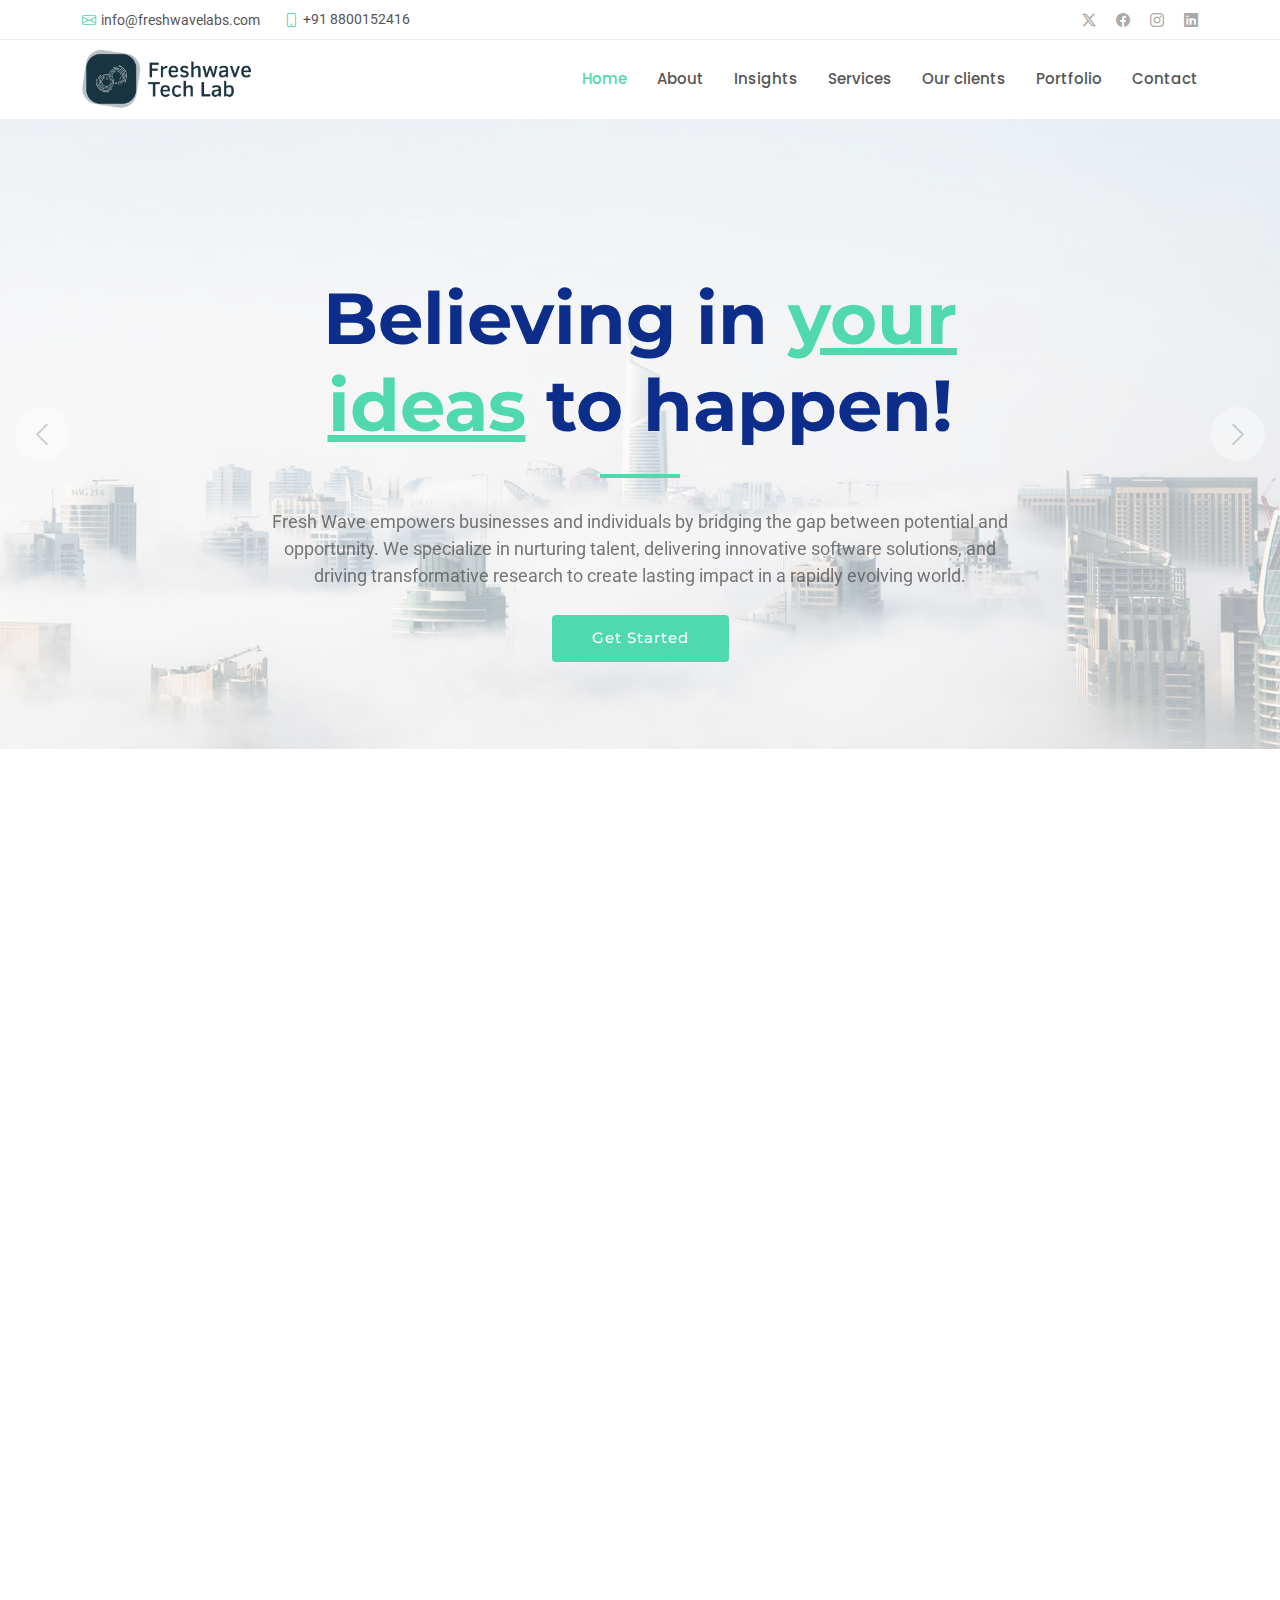
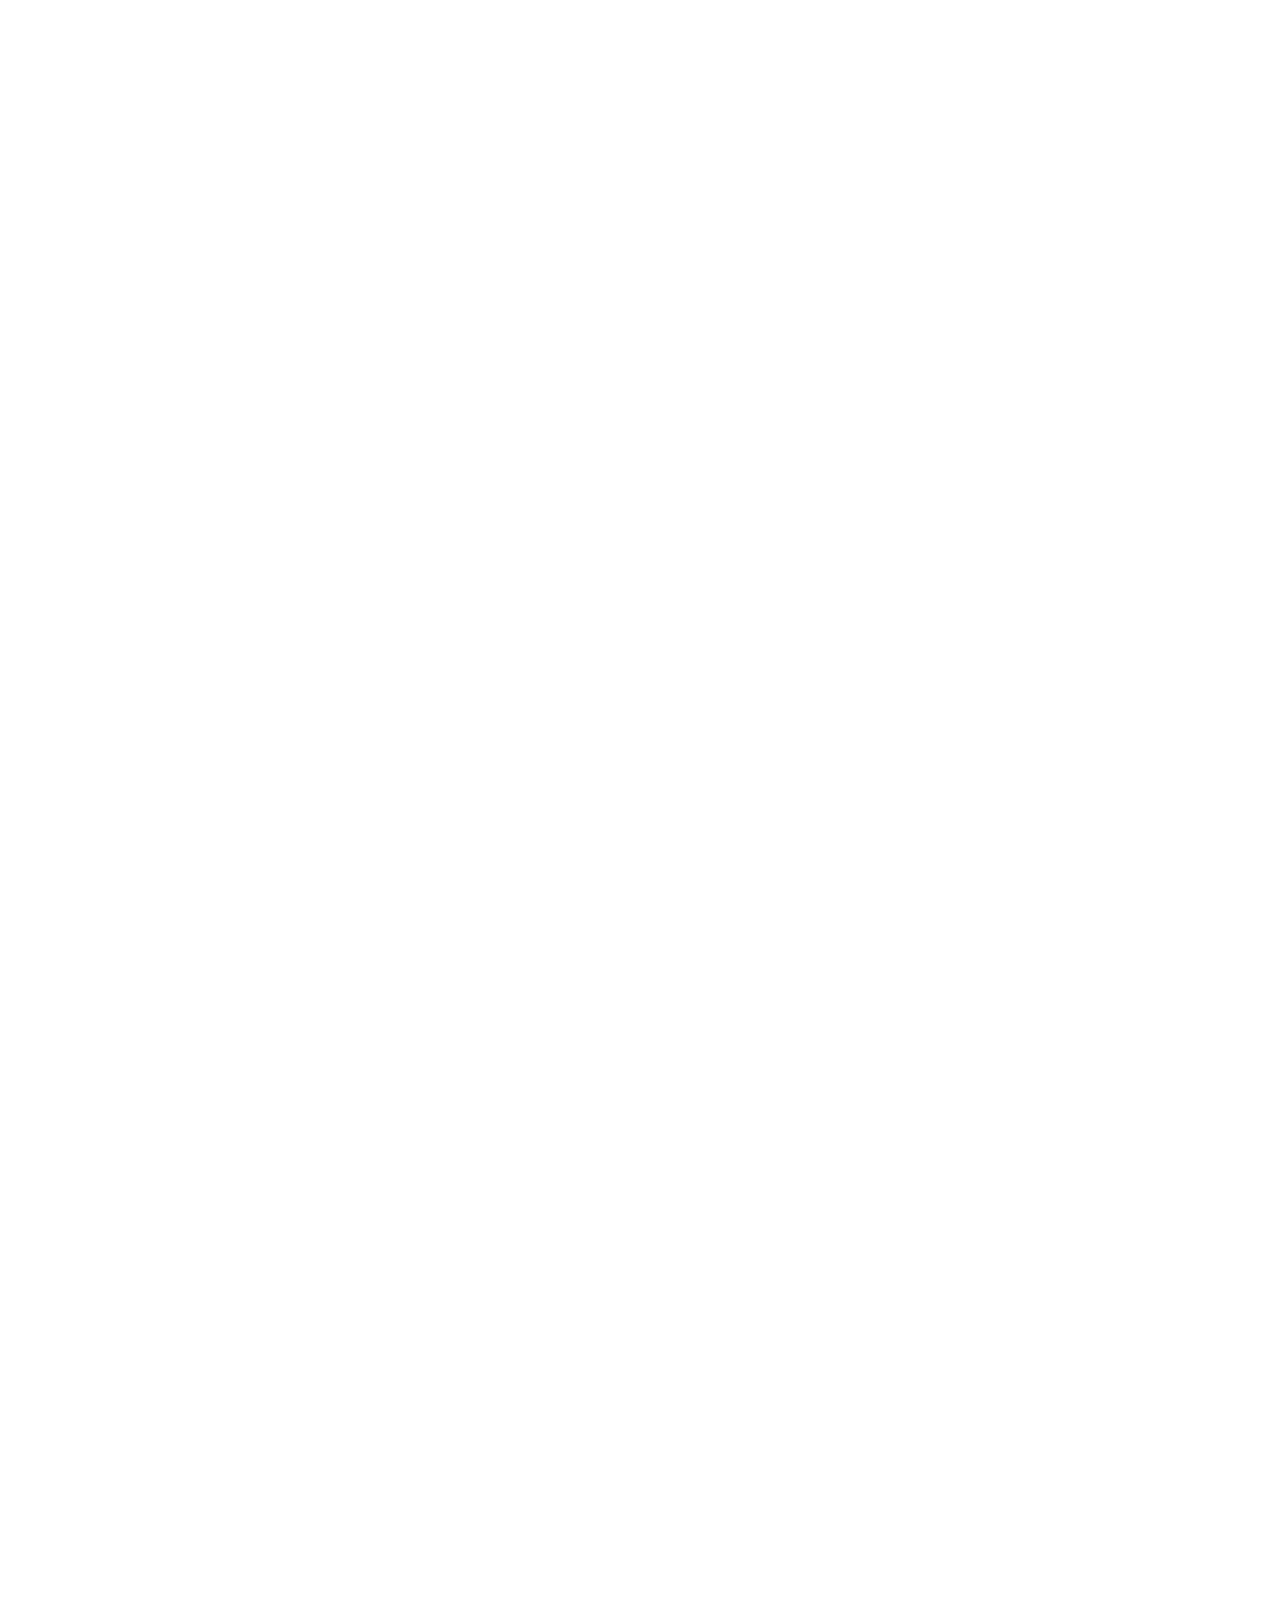
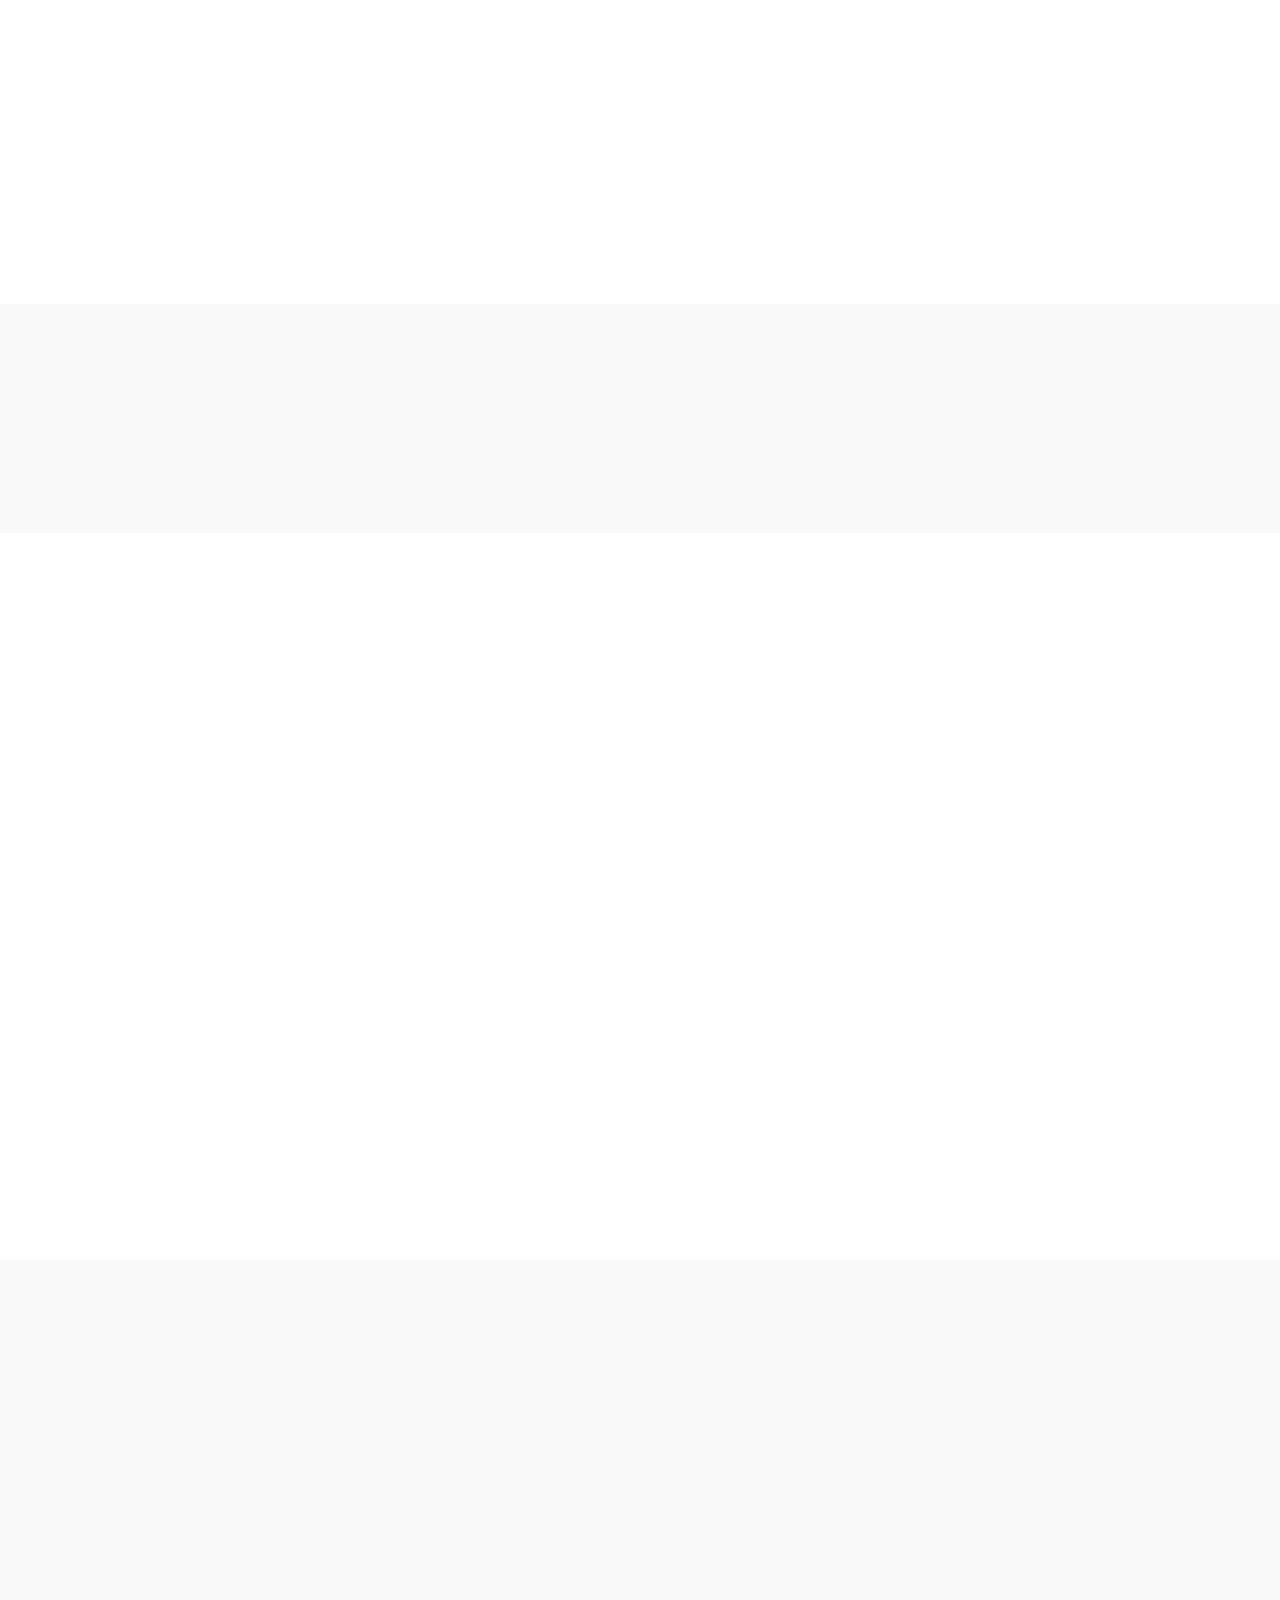
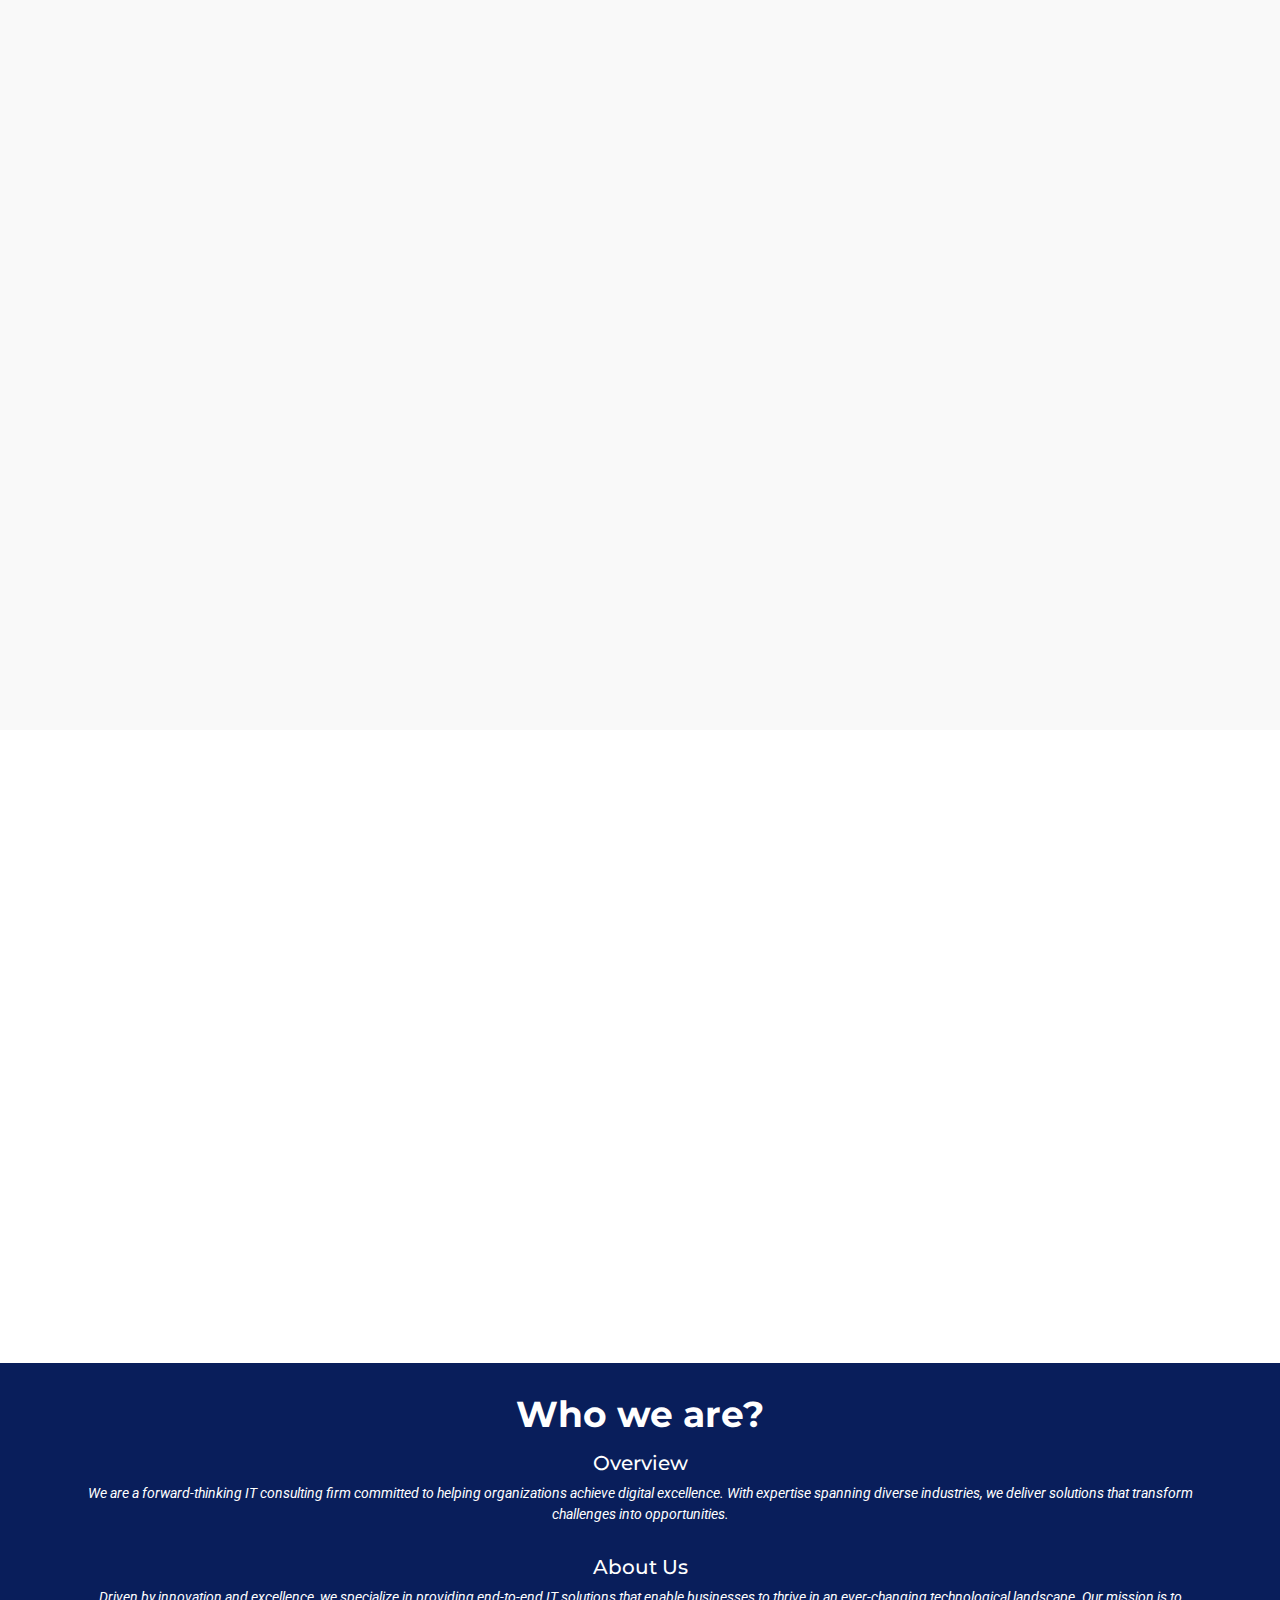
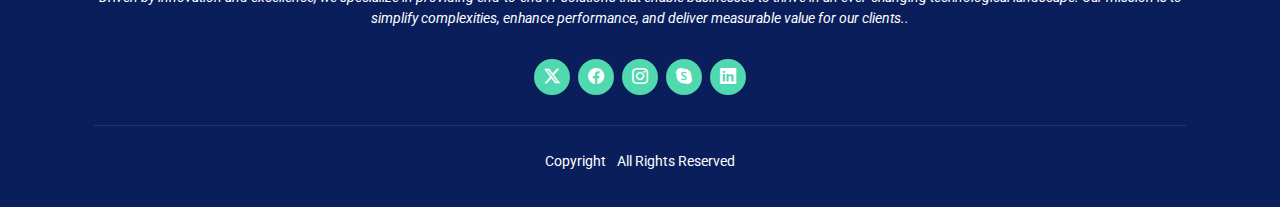
<file: index.html>
<!DOCTYPE html>
<html lang="en">

<head>
  <meta charset="utf-8">
  <meta content="width=device-width, initial-scale=1.0" name="viewport">
  <title>Index - freshwavetechlab</title>
  <meta name="description" content="">
  <meta name="keywords" content="">


  <!-- jQuery (necessary for Bootstrap's JavaScript plugins) -->
  <script src="https://code.jquery.com/jquery-3.5.1.slim.min.js"></script>
  <!-- Popper.js for Bootstrap -->
  <script src="https://cdn.jsdelivr.net/npm/@popperjs/core@2.9.2/dist/umd/popper.min.js"></script>
  <!-- Bootstrap JavaScript -->
  <script src="https://stackpath.bootstrapcdn.com/bootstrap/4.5.2/js/bootstrap.min.js"></script>
  
<script src="https://code.jquery.com/jquery-3.5.1.slim.min.js"></script>
<!-- Popper.js for Bootstrap -->
<script src="https://cdn.jsdelivr.net/npm/@popperjs/core@2.9.2/dist/umd/popper.min.js"></script>
<!-- Bootstrap JavaScript -->
<script src="https://stackpath.bootstrapcdn.com/bootstrap/4.5.2/js/bootstrap.min.js"></script>


  <!-- Favicons -->
  <link href="assets/img/favicon.png" rel="icon">
  <link href="assets/img/apple-touch-icon.png" rel="apple-touch-icon">

  <!-- Fonts -->
  <link href="https://fonts.googleapis.com" rel="preconnect">
  <link href="https://fonts.gstatic.com" rel="preconnect" crossorigin>
  <link href="https://fonts.googleapis.com/css2?family=Roboto:ital,wght@0,100;0,300;0,400;0,500;0,700;0,900;1,100;1,300;1,400;1,500;1,700;1,900&family=Montserrat:ital,wght@0,100;0,200;0,300;0,400;0,500;0,600;0,700;0,800;0,900;1,100;1,200;1,300;1,400;1,500;1,600;1,700;1,800;1,900&family=Poppins:ital,wght@0,100;0,200;0,300;0,400;0,500;0,600;0,700;0,800;0,900;1,100;1,200;1,300;1,400;1,500;1,600;1,700;1,800;1,900&display=swap" rel="stylesheet">

  <!-- Vendor CSS Files -->
  <link href="assets/vendor/bootstrap/css/bootstrap.min.css" rel="stylesheet">
  <link href="assets/vendor/bootstrap-icons/bootstrap-icons.css" rel="stylesheet">
  <link href="assets/vendor/aos/aos.css" rel="stylesheet">
  <link href="assets/vendor/swiper/swiper-bundle.min.css" rel="stylesheet">
  <link href="assets/vendor/glightbox/css/glightbox.min.css" rel="stylesheet">

  <!-- Main CSS File -->
  <link href="assets/css/main.css" rel="stylesheet">

  <!-- =======================================================
  * Template Name: FreshwaveLab
  * Template URL: https://bootstrapmade.com/reveal-bootstrap-corporate-template/
  * Updated: Aug 07 2024 with Bootstrap v5.3.3
  * Author: BootstrapMade.com
  * License: https://bootstrapmade.com/license/
  ======================================================== -->
</head>

<body class="index-page">

  <header id="header" class="header sticky-top">

    <div class="topbar d-flex align-items-center">
      <div class="container d-flex justify-content-center justify-content-md-between">
        <div class="contact-info d-flex align-items-center">
          <i class="bi bi-envelope d-flex align-items-center"><a href="mailto:info@freshwavelabs.com">info@freshwavelabs.com</a></i>
          <i class="bi bi-phone d-flex align-items-center ms-4"><span>+91 8800152416</span></i>
        </div>
        <div class="social-links d-none d-md-flex align-items-center">
          <a href="#" class="twitter"><i class="bi bi-twitter-x"></i></a>
          <a href="#" class="facebook"><i class="bi bi-facebook"></i></a>
          <a href="#" class="instagram"><i class="bi bi-instagram"></i></a>
          <a href="#" class="linkedin"><i class="bi bi-linkedin"></i></a>
        </div>
      </div>
    </div><!-- End Top Bar -->

    <div class="branding d-flex align-items-cente">

      <div class="container position-relative d-flex align-items-center justify-content-between">
        <a href="index.html" class="logo d-flex align-items-center">
          <!-- Uncomment the line below if you also wish to use an image logo -->
          <img src="assets/img/logo.png" alt="">
          <!-- <h1 class="sitename">Reveal</h1> -->
        </a>

        <nav id="navmenu" class="navmenu">
          <ul>
            <li><a href="#hero" class="active">Home</a></li>
            <li><a href="#about">About</a></li>
            <li><a href="#insights">Insights</a></li>
            <li><a href="#services">Services</a></li>
            <li><a href="#clients">Our clients</a></li>
            <li><a href="#portfolio">Portfolio</a></li>
            <!-- <li><a href="#team">Team</a></li> -->
             <!-- <li class="dropdown"><a href="#"><span>Dropdown</span> <i class="bi bi-chevron-down toggle-dropdown"></i></a> -->
              <ul>
                <!-- <li><a href="#">Dropdown 1</a></li>
                <li class="dropdown"><a href="#"><span>Deep Dropdown</span> <i class="bi bi-chevron-down toggle-dropdown"></i></a>
                  <ul>
                    <li><a href="#">Deep Dropdown 1</a></li>
                    <li><a href="#">Deep Dropdown 2</a></li>
                    <li><a href="#">Deep Dropdown 3</a></li>
                    <li><a href="#">Deep Dropdown 4</a></li>
                    <li><a href="#">Deep Dropdown 5</a></li>
                  </ul>
                </li>
                <li><a href="#">Dropdown 2</a></li>
                <li><a href="#">Dropdown 3</a></li>
                <li><a href="#">Dropdown 4</a></li>
              </ul>
            </li> -->
            <li><a href="#contact">Contact</a></li> 
          </ul>
          <i class="mobile-nav-toggle d-xl-none bi bi-list"></i>
        </nav>

      </div>

    </div>

  </header>

  <main class="main"> 

    <!-- Hero Section  Where Skills Meet Real-World Impact. -->
    <section id="hero" class="hero section light-background">

      <div class="info d-flex align-items-center">
        <div class="container">
          <div class="row justify-content-center" data-aos="fade-up" data-aos-delay="100">
            <div class="col-lg-8 text-center">
              <h2>Believing in <span>your ideas</span> to happen!</h2>
              <p>Fresh Wave empowers businesses and individuals by bridging the gap between potential and opportunity. We specialize in nurturing talent, delivering innovative software solutions, and driving transformative research to create lasting impact in a rapidly evolving world.</p>
              <a href="#featured-services" class="btn-get-started">Get Started</a>
            </div>
          </div>
        </div>
      </div>

      <div id="hero-carousel" class="carousel slide" data-bs-ride="carousel" data-bs-interval="5000">

        <div class="carousel-item active">
          <img src="assets/img/hero-carousel/hero-carousel-1.jpg" alt="">
        </div>

        <div class="carousel-item">
          <img src="assets/img/hero-carousel/hero-carousel-2.jpg" alt="">
        </div>

        <div class="carousel-item">
          <img src="assets/img/hero-carousel/hero-carousel-3.jpg" alt="">
        </div>

        <a class="carousel-control-prev" href="#hero-carousel" role="button" data-bs-slide="prev">
          <span class="carousel-control-prev-icon bi bi-chevron-left" aria-hidden="true"></span>
        </a>

        <a class="carousel-control-next" href="#hero-carousel" role="button" data-bs-slide="next">
          <span class="carousel-control-next-icon bi bi-chevron-right" aria-hidden="true"></span>
        </a>

      </div>

    </section><!-- /Hero Section -->

    <!-- About Section -->
    <section id="about" class="about section">

      <div class="container" data-aos="fade-up" data-aos-delay="100">

        <div class="row gy-4">
          <div class="col-lg-6 2">
            <img src="assets/img/about.jpg" class="img-fluid" alt="">
          </div>
          <div class="col-lg-6 content">
            <h3> Guidance + Service + Technology</h3>
            <p class="fst-italic justify-content" style="text-align: justify;">
              At Fresh Wave, we are redefining the way businesses embrace innovation by combining expert Guidance, world-class Services, and state-of-the-art Technology. This unique synergy enables us to deliver tailored solutions that not only solve today’s challenges but also position your business for future success.
            </p>
            <ul>
              
              <li class="justify-content"><i class="bi bi-check2-all"></i><span><b>Guidance:</b>
                Our team of seasoned consultants works closely with you to understand your vision, challenges, and goals. Whether it’s strategizing for digital transformation or optimizing existing operations, we provide actionable insights and a clear roadmap for success.
                </span></li>
              <li class="justify-content"><i class="bi bi-check2-all"></i> <span><b>Service:</b>
                We are committed to excellence in every service we offer. From consulting and training to implementation and support, our services are designed to streamline processes, boost productivity, and enhance the overall efficiency of your organization.
                </span></li>
              <li class="justify-content"><i class="bi bi-check2-all"></i> <span><b>Technology:</b>
                Technology is at the heart of what we do. Leveraging the latest advancements in AI, data analytics, IoT, and enterprise solutions, we empower businesses to stay ahead of the curve. Our tech-driven approach ensures scalable, secure, and future-ready solutions tailored to your unique needs.
                </span></li>
            </ul>
            <p class="fst-italic justify-content">
              Empower your business with the perfect blend of Guidance, Service, and Technology—experience the Fresh Wave difference.
            </p>
            <p>
              <!-- Ullamco laboris nisi ut aliquip ex ea commodo consequat. Duis aute irure dolor in reprehenderit in voluptate
              velit esse cillum dolore eu fugiat nulla pariatur. Excepteur sint occaecat cupidatat non proident
            </p> -->
          </div>
        </div>

      </div>
      <section id="overview" class="overview section" style="margin-bottom: 10px;">
        <div class="container" data-aos="fade-up" data-aos-delay="100">
          <h2>Overview</h2>
          <p class="fst-italic justify-content">
            At Fresh Wave, we are redefining the way businesses embrace innovation by combining expert Guidance, world-class Services, and state-of-the-art Technology. This unique synergy enables us to deliver tailored solutions that not only solve today’s challenges but also position your business for future success.
          </p>
        </div>
      
      
      <!-- What We Do Section -->
      <!-- <section id="whatWeDo" class="what-we-do section" style="margin-top: 5px; margin-bottom: 5px;"> -->
        <div class="container" data-aos="fade-up" data-aos-delay="100">
          <h2>What We Do</h2>
          <p class="fst-italic justify-content">
            At Fresh Wave, we deliver transformative solutions that empower individuals and organizations to unlock their full potential. Our expertise spans three core areas, each designed to drive excellence and innovation.
          </p>
      
          <ul>
            <li>
              <div class="faq-box">
                <h6 class="faq-question" onclick="toggleDescription('trainingInternships')">
                  <span>Training & Paid Internships</span>
                  <span id="arrowTrainingInternships" class="arrow">&#9654;</span>
                </h6>
                <div id="trainingInternships" class="faq-answer justify-content">
                  <ul>
                  <li>Building future-ready professionals through immersive learning and real-world experience.</li>
                    <li>Practical Learning: Experience hands-on work with live projects that simulate real-world challenges.</li>
                    <li>Professional Growth: Gain expertise in handling project dynamics, meeting tight deadlines, and delivering under pressure.</li>
                    <li>Certification & Confidence: Secure globally recognized certifications and the confidence to excel in the competitive market through paid internships.</li>
                  </ul>
                </div>
              </div>
            </li>
      
            <li>
              <div class="faq-box">
                <h6 class="faq-question" onclick="toggleDescription('softwareDevelopment')">
                  <span>Software Development</span>
                  <span id="arrowSoftwareDevelopment" class="arrow">&#9654;</span>
                </h6>
                <div id="softwareDevelopment" class="faq-answer justify-content">
                  <ul>
                  <li>Innovating for the future, today. We craft bespoke software solutions tailored to address complex challenges.</li>
                  <li>With a commitment to excellence, creativity, and precision, our solutions drive impactful results that meet the evolving needs of businesses.</li>
                  </ul>
                </div>
              </div>
            </li>
      
            <li>
              <div class="faq-box">
                <h6 class="faq-question" onclick="toggleDescription('researchDevelopment')">
                  <span>Research & Development</span>
                  <span id="arrowResearchDevelopment" class="arrow">&#9654;</span>
                </h6>
                <div id="researchDevelopment" class="faq-answer justify-content">
                  <ul>
                  <li>Fostering innovation for a better tomorrow. Collaborate on groundbreaking projects that aim to address pressing societal and industrial challenges.</li>
                  <li>Leverage mentorship, cutting-edge resources, and an innovation-driven environment to transform ideas into impactful realities.</li>
                  <li>At Fresh Wave, we don’t just deliver services—we shape possibilities and pave the way for success.</li>
                </ul>
                </div>
              </div>
            </li>
          </ul>
        </div>
      </section>
      
      <!-- Our Promise Section -->
       <section id="insights" class="our-promise section" style="margin-top: 5px; margin-bottom: 5px;">
        <div class="container" data-aos="fade-up" data-aos-delay="100">
          <h2>Our Promise</h2>
          <p class="fst-italic justify-content">
            With a client-first approach, <b>FreshWave</b> goes beyond delivering solutions—we build partnerships. Our commitment is to provide innovative, reliable, and measurable results that drive growth, optimize operations, and ensure long-term success.
          </p>
        </div>
      
      
      <!-- Our Vision Section -->
      <!-- <section id="ourVision" class="our-vision section" style="margin-top: 5px; margin-bottom: 5px;"> -->
        <div class="container" data-aos="fade-up" data-aos-delay="100">
          <h2>Our Vision</h2>
          <p class="fst-italic justify-content">
            We envision a world where deserving individuals have the tools, confidence, and opportunities to excel in their careers. By equipping our resources with industry exposure, training, and certifications, we aim to create a ripple effect of growth and success in the tech ecosystem. Join us in building a future where innovation meets opportunity. Welcome to <b>Fresh Wave—</b> your partner in growth, learning, and excellence.
          </p>
        </div>
      </section>
      
      <!-- Why We Exist Section -->
      <!-- <section id="whyWeExist" class="why-we-exist section" style="margin-top: 5px; margin-bottom: 5px;"> -->
        <div class="container" data-aos="fade-up" data-aos-delay="100">
          <h2>Why We Exist?</h2>
          <p class="fst-italic justify-content">
            Through our extensive experience, we’ve identified a pressing challenge: many talented individuals struggle to secure opportunities due to a lack of confidence, conceptual understanding, and hands-on experience. At Fresh Wave, we’re committed to addressing this gap by providing a platform for growth and real-world learning.
          </p>
        </div>
      </section>
      
      <!-- JavaScript for Toggle Functionality -->
      <script>
        function toggleDescription(id) {
          var description = document.getElementById(id);
          var arrow = document.getElementById('arrow' + id.charAt(0).toUpperCase() + id.slice(1));
      
          if (description.style.display === "none") {
            description.style.display = "block";
            arrow.innerHTML = "&#9650;"; // Arrow pointing up
          } else {
            description.style.display = "none";
            arrow.innerHTML = "&#9654;"; // Arrow pointing right
          }
        }
      </script>
      
      <!-- Styling for FAQ -->
      <style>
        /* Style for FAQ Box */
        .faq-box {
          margin-bottom: 10px;
          background-color: #f9f9f9;
          border: 1px solid #ddd;
          border-radius: 8px;
          padding: 10px;
          transition: background-color 0.3s ease;
        }
      
        /* Style for FAQ Question (Heading) */
        .faq-question {
          font-size: 1.1em;
          font-weight: bold;
          color: #333;
          display: flex;
          justify-content: space-between;
          cursor: pointer;
        }
      
        /* Arrow Styling */
        .arrow {
          font-size: 1.2em;
          transition: transform 0.3s ease;
        }
      
        /* FAQ Answer Style */
        .faq-answer {
          display: none;
          margin-top: 10px;
          font-size: 0.95em;
          color: #555;
          padding-top: 5px;
        }
      
        /* Hover Effect for FAQ Box */
        .faq-box:hover {
          background-color: #f1f1f1;
        }
      
        /* Style on Hover of Question */
        .faq-question:hover {
          color: #007BFF;
        }
      
        /* Mobile-friendly Design */
        @media screen and (max-width: 600px) {
          .faq-question {
            font-size: 1em;
          }
          .arrow {
            font-size: 1em;
          }
        }
      </style>
      
      
      
      
      
      
    <!-- Services Section -->
    <section id="services" class="services section">

      <!-- Section Title -->
      <div class="container section-title" data-aos="fade-up">
        <h2>Services</h2>
        <!-- <p>Necessitatibus eius consequatur ex aliquid fuga eum quidem sint consectetur velit</p> -->
      </div><!-- End Section Title -->

      <div class="container">

        <div class="row gy-4">

          <div class="col-md-6" data-aos="fade-up" data-aos-delay="100">
            <div class="service-item d-flex position-relative h-100">
              <i class=""></i>
              <div>
                <h4 class="title"><a href="service-details.html#AIPOWER" class="stretched-link">•	AI-Powered Innovations</a></h4>
                <p class="description">Revolutionizing Businesses with Artificial Intelligence
                  </p>
              </div>
            </div>
          </div><!-- End Service Item -->

          <div class="col-md-6" data-aos="fade-up" data-aos-delay="200">
            <div class="service-item d-flex position-relative h-100">
              <!-- <i class="bi bi-card-checklist icon flex-shrink-0"></i> -->
              <div>
                <h4 class="title"><a href="service-details.html#Data" class="stretched-link">•	Data-Driven Decisions</a></h4>
                <p class="description">Unlock Insights with Advanced Analytics</p>
              </div>
            </div>
          </div><!-- End Service Item -->

          <div class="col-md-6" data-aos="fade-up" data-aos-delay="300">
            <div class="service-item d-flex position-relative h-100">
              <!-- <i class="bi bi-bar-chart icon flex-shrink-0"></i> -->
              <div>
                <h4 class="title"><a href="service-details.html#Enterprises" class="stretched-link">•	Empowering Enterprises</a></h4>
                <p class="description">Tailored Solutions for Seamless Operations</p>
              </div>
            </div>
          </div><!-- End Service Item -->

          <div class="col-md-6" data-aos="fade-up" data-aos-delay="400">
            <div class="service-item d-flex position-relative h-100">
              <!-- <i class="bi bi-binoculars icon flex-shrink-0"></i> -->
              <div>
                <h4 class="title"><a href="service-details.html#Connections" class="stretched-link">•	Smart Connections</a></h4>
                <p class="description">IoT and Digital Engineering for a Connected Future</p>
              </div>
            </div>
          </div><!-- End Service Item -->

          <div class="col-md-6" data-aos="fade-up" data-aos-delay="500">
            <div class="service-item d-flex position-relative h-100">
              <!-- <i class="bi bi-brightness-high icon flex-shrink-0"></i> -->
              <div>
                <h4 class="title"><a href="service-details.html#Consulting" class="stretched-link">•	Expert Consulting</a></h4>
                <p class="description">Strategies That Drive Growth and Transformation</p>
              </div>
            </div>
          </div><!-- End Service Item -->

          <div class="col-md-6" data-aos="fade-up" data-aos-delay="600">
            <div class="service-item d-flex position-relative h-100">
              <!-- <i class="bi bi-calendar4-week icon flex-shrink-0"></i> -->
              <div>
                <h4 class="title"><a href="service-details.html#Innovation" class="stretched-link">•	Innovation Lab</a></h4>
                <p class="description">Research & Development for Tomorrow’s Solutions</p>
              </div>
            </div>
          </div><!-- End Service Item -->

          <div class="col-md-6" data-aos="fade-up" data-aos-delay="500">
            <div class="service-item d-flex position-relative h-100">
              <!-- <i class="bi bi-brightness-high icon flex-shrink-0"></i> -->
              <div>
                <h4 class="title"><a href="service-details.html#Operations" class="stretched-link">•	Next-Gen Operations</a></h4>
                <p class="description">Cognitive Business Operations Redefined</p>
              </div>
            </div>
          </div>

          <div class="col-md-6" data-aos="fade-up" data-aos-delay="500">
            <div class="service-item d-flex position-relative h-100">
              <!-- <i class="bi bi-brightness-high icon flex-shrink-0"></i> -->
              <div>
                <h4 class="title"><a href="service-details.html#Simplified" class="stretched-link">•	SAP Simplified</a></h4>
                <p class="description">Integration and Support for Optimized Performance</p>
              </div>
            </div>
          </div>
          <div class="col-md-6" data-aos="fade-up" data-aos-delay="500">
            <div class="service-item d-flex position-relative h-100">
              <!-- <i class="bi bi-brightness-high icon flex-shrink-0"></i> -->
              <div>
                <h4 class="title"><a href="service-details.html#Solutions" class="stretched-link">•	Future-Ready Solutions</a></h4>
                <p class="description">Cognitive Business Operations Redefined</p>
              </div>
            </div>
          </div>
            <div class="col-md-6" data-aos="fade-up" data-aos-delay="500">
              <div class="service-item d-flex position-relative h-100">
                <!-- <i class="bi bi-brightness-high icon flex-shrink-0"></i> -->
                <div>
                  <h4 class="title"><a href="service-details.html#Skill" class="stretched-link">•	Skill Upliftment</a></h4>
                  <p class="description">Training & Consulting for Workforce Excellence</p>
                </div>
              </div>
          </div>
     
        </div>

      </div>

    </section><!-- /Services Section -->

    <!-- Clients Section -->
    <section id="clients" class="clients section light-background">

      <div class="container" data-aos="fade-up" data-aos-delay="100">

        <div class="swiper init-swiper">
          <script type="application/json" class="swiper-config">
            {
              "loop": true,
              "speed": 600,
              "autoplay": {
                "delay": 5000
              },
              "slidesPerView": "auto",
              "pagination": {
                "el": ".swiper-pagination",
                "type": "bullets",
                "clickable": true
              },
              "breakpoints": {
                "320": {
                  "slidesPerView": 2,
                  "spaceBetween": 40
                },
                "480": {
                  "slidesPerView": 3,
                  "spaceBetween": 60
                },
                "640": {
                  "slidesPerView": 4,
                  "spaceBetween": 80
                },
                "992": {
                  "slidesPerView": 6,
                  "spaceBetween": 120
                }
              }
            }
          </script>
          <div class="swiper-wrapper align-items-center">
            <div class="swiper-slide"><img src="./Tenneco.jpeg" class="img-fluid" alt=""></div>
            <div class="swiper-slide"><img src="./th.jpeg" class="img-fluid" alt=""></div>
            <div class="swiper-slide"><img src="./zanini-default.png" class="img-fluid" alt=""></div>
            <div class="swiper-slide"><img src="./maxresdefault.jpg" class="img-fluid" alt=""></div>
            <div class="swiper-slide"><img src="./RSB-Transmission-i-Ltd-logo.webp" class="img-fluid" alt=""></div>
            <div class="swiper-slide"><img src="./tata.jpeg" class="img-fluid" alt=""></div>
            <div class="swiper-slide"><img src="./okaya.jpeg" class="img-fluid" alt=""></div>
            <div class="swiper-slide"><img src="./NHK.jpeg" class="img-fluid" alt=""></div>
          </div>
          <div class="swiper-pagination"></div>
        </div>

      </div>
    </section><!-- /Clients Section -->
    <section id="portfolio" class="portfolio section">

      <!-- Section Title -->
      <div class="container section-title" data-aos="fade-up">
        <h2>Portfolio</h2>
        <!-- <p>Necessitatibus eius consequatur ex aliquid fuga eum quidem sint consectetur velit</p> -->
      </div><!-- End Section Title -->
      <div class="container">

        <div class="isotope-layout" data-default-filter="*" data-layout="masonry" data-sort="original-order">

          <ul class="portfolio-filters isotope-filters" data-aos="fade-up" data-aos-delay="100">
            <li data-filter="*" class="filter-active">All</li>
            <li data-filter=".filter-product">Product</li>
            <li data-filter=".filter-branding">industries</li>
          </ul><!-- End Portfolio Filters -->

          <div class="row gy-4 isotope-container" data-aos="fade-up" data-aos-delay="200">

        <!-- End Portfolio Item -->

            <div class="col-lg-4 col-md-6 portfolio-item isotope-item filter-product">
              <img src="./Product1.png" class="img-fluid img_size" alt="" style="max-width: 300px; height: 200px;">
              <div class="portfolio-info">
                <h4>Product 1</h4>
                <!-- <a href="assets/img/portfolio/product-1.jpg" title="Product 1" data-gallery="portfolio-gallery-product" class="glightbox preview-link"><i class="bi bi-zoom-in"></i></a> -->
                <a href="portfolio-details.html" title="More Details" class="details-link"><i class="bi bi-link-45deg"></i></a>
              </div>
            </div><!-- End Portfolio Item -->
            <div class="col-lg-4 col-md-6 portfolio-item isotope-item filter-branding">
              <img src="./industries1.jpeg" class="img-fluid img_size" alt="" style="max-width: 300px; height: 200px;">
              <div class="portfolio-info">
                <h4>Industry 1</h4>
                <!-- <a href="assets/img/portfolio/branding-1.jpg" title="Branding 1" data-gallery="portfolio-gallery-branding" class="glightbox preview-link"><i class="bi bi-zoom-in"></i></a> -->
                <a href="portfolio-details.html" title="More Details" class="details-link"><i class="bi bi-link-45deg"></i></a>
              </div>
            </div><!-- End Portfolio Item -->

            <!-- End Portfolio Item -->

            <!-- End Portfolio Item -->
            <div class="col-lg-4 col-md-6 portfolio-item isotope-item filter-branding">
              <img src="./industries2.jpeg" class="img-fluid img_size" alt="" style="max-width: 300px; height: 200px;">
              <div class="portfolio-info">
                <h4>Industry 2</h4>
                <!-- <a href="assets/img/portfolio/branding-2.jpg" title="Branding 2" data-gallery="portfolio-gallery-branding" class="glightbox preview-link"><i class="bi bi-zoom-in"></i></a> -->
                <a href="portfolio-details.html" title="More Details" class="details-link"><i class="bi bi-link-45deg"></i></a>
              </div>
            </div><!-- End Portfolio Item -->
             <div class="col-lg-4 col-md-6 portfolio-item isotope-item filter-product">
              <img src="./product2.webp" class="img-fluid img_size" alt="" style="max-width: 300px; height: 200px;">
              <div class="portfolio-info">
                <h4>Product 2</h4>
                <!-- <a href="assets/img/portfolio/product-3.jpg" title="Product 2" data-gallery="portfolio-gallery-product" class="glightbox preview-link"><i class="bi bi-zoom-in"></i></a> -->
                <a href="portfolio-details.html" title="More Details" class="details-link"><i class="bi bi-link-45deg"></i></a>
              </div> 
            </div>
            <!-- <div class="col-lg-4 col-md-6 portfolio-item isotope-item filter-branding">
              <img src="assets/img/portfolio/branding-3.jpg" class="img-fluid" alt="">
              <div class="portfolio-info">
                <h4>Branding 3</h4>
                <p>Lorem ipsum, dolor sit amet consectetur</p>
                <a href="assets/img/portfolio/branding-3.jpg" title="Branding 2" data-gallery="portfolio-gallery-branding" class="glightbox preview-link"><i class="bi bi-zoom-in"></i></a>
                <a href="portfolio-details.html" title="More Details" class="details-link"><i class="bi bi-link-45deg"></i></a>
              </div> -->
            <!-- </div>End Portfolio Item -->

           <!-- End Portfolio Item -->

          </div><!-- End Portfolio Container -->
        </div>
      </div>
      </section> 
      <!-- /Portfolio
      Team Section -->
    <!-- <section id="team" class="team section"> -->

      <!-- Section Title -->
      <!-- <div class="container section-title" data-aos="fade-up">
        <h2>Team</h2>
        <p>Necessitatibus eius consequatur ex aliquid fuga eum quidem sint consectetur velit</p>
      </div>End Section Title -->

      <!-- <div class="container">

        <div class="row gy-4">

          <div class="col-lg-3 col-md-6 d-flex align-items-stretch" data-aos="fade-up" data-aos-delay="100">
            <div class="team-member">
              <div class="member-img">
                <img src="assets/img/team/team-1.jpg" class="img-fluid" alt="">
                <div class="social">
                  <a href=""><i class="bi bi-twitter-x"></i></a>
                  <a href=""><i class="bi bi-facebook"></i></a>
                  <a href=""><i class="bi bi-instagram"></i></a>
                  <a href=""><i class="bi bi-linkedin"></i></a>
                </div> -->
              <!-- </div>
              <div class="member-info">
                <h4>Walter White</h4>
                <span>Chief Executive Officer</span>
              </div> -->
            <!-- </div>
          </div>End Team Member -->

          <!-- <div class="col-lg-3 col-md-6 d-flex align-items-stretch" data-aos="fade-up" data-aos-delay="200">
            <div class="team-member">
              <div class="member-img">
                <img src="assets/img/team/team-2.jpg" class="img-fluid" alt="">
                <div class="social">
                  <a href=""><i class="bi bi-twitter-x"></i></a>
                  <a href=""><i class="bi bi-facebook"></i></a>
                  <a href=""><i class="bi bi-instagram"></i></a>
                  <a href=""><i class="bi bi-linkedin"></i></a>
                </div> -->
              <!-- </div>
              <div class="member-info">
                <h4>Sarah Jhonson</h4>
                <span>Product Manager</span>
              </div> -->
            <!-- </div>
          </div>End Team Member -->

          <!-- <div class="col-lg-3 col-md-6 d-flex align-items-stretch" data-aos="fade-up" data-aos-delay="300">
            <div class="team-member">
              <div class="member-img">
                <img src="assets/img/team/team-3.jpg" class="img-fluid" alt="">
                <div class="social">
                  <a href=""><i class="bi bi-twitter-x"></i></a>
                  <a href=""><i class="bi bi-facebook"></i></a>
                  <a href=""><i class="bi bi-instagram"></i></a>
                  <a href=""><i class="bi bi-linkedin"></i></a>
                </div> -->
              <!-- </div>
              <div class="member-info">
                <h4>William Anderson</h4>
                <span>CTO</span>
              </div> -->
            <!-- </div>
          </div>End Team Member -->

          <!-- <div class="col-lg-3 col-md-6 d-flex align-items-stretch" data-aos="fade-up" data-aos-delay="400">
            <div class="team-member">
              <div class="member-img">
                <img src="assets/img/team/team-4.jpg" class="img-fluid" alt="">
                <div class="social">
                  <a href=""><i class="bi bi-twitter-x"></i></a>
                  <a href=""><i class="bi bi-facebook"></i></a>
                  <a href=""><i class="bi bi-instagram"></i></a>
                  <a href=""><i class="bi bi-linkedin"></i></a>
                </div> -->
              <!-- </div>
              <div class="member-info">
                <h4>Amanda Jepson</h4>
                <span>Accountant</span>
              </div> -->
            <!-- </div>
          </div>End Team Member -->

        <!-- </div>

      </div>

    </section>/Team Section -->

    <!-- Pricing Section -->
    <!-- <section id="pricing" class="pricing section"> -->

      <!-- Section Title -->
      <!-- <div class="container section-title" data-aos="fade-up">
        <h2>Pricing</h2>
        <p>Necessitatibus eius consequatur ex aliquid fuga eum quidem sint consectetur velit</p>
      </div>End Section Title -->

      <!-- <div class="container" data-aos="zoom-in" data-aos-delay="100">

        <div class="row g-4">

          <div class="col-lg-4">
            <div class="pricing-item">
              <h3>Free Plan</h3>
              <div class="icon">
                <i class="bi bi-box"></i>
              </div> -->
              <!-- <h4><sup>$</sup>0<span> / month</span></h4>
              <ul>
                <li><i class="bi bi-check"></i> <span>Quam adipiscing vitae proin</span></li>
                <li><i class="bi bi-check"></i> <span>Nec feugiat nisl pretium</span></li>
                <li><i class="bi bi-check"></i> <span>Nulla at volutpat diam uteera</span></li>
                <li class="na"><i class="bi bi-x"></i> <span>Pharetra massa massa ultricies</span></li>
                <li class="na"><i class="bi bi-x"></i> <span>Massa ultricies mi quis hendrerit</span></li>
              </ul>
              <div class="text-center"><a href="#" class="buy-btn">Buy Now</a></div>
            </div>
          </div>End Pricing Item -->

          <!-- <div class="col-lg-4">
            <div class="pricing-item featured">
              <h3>Business Plan</h3>
              <div class="icon">
                <i class="bi bi-rocket"></i>
              </div> -->

              <!-- <h4><sup>$</sup>29<span> / month</span></h4>
              <ul>
                <li><i class="bi bi-check"></i> <span>Quam adipiscing vitae proin</span></li>
                <li><i class="bi bi-check"></i> <span>Nec feugiat nisl pretium</span></li>
                <li><i class="bi bi-check"></i> <span>Nulla at volutpat diam uteera</span></li>
                <li><i class="bi bi-check"></i> <span>Pharetra massa massa ultricies</span></li>
                <li><i class="bi bi-check"></i> <span>Massa ultricies mi quis hendrerit</span></li>
              </ul>
              <div class="text-center"><a href="#" class="buy-btn">Buy Now</a></div>
            </div>
          </div>End Pricing Item -->

          <!-- <div class="col-lg-4">
            <div class="pricing-item">
              <h3>Developer Plan</h3>
              <div class="icon">
                <i class="bi bi-send"></i>
              </div> -->
              <!-- <h4><sup>$</sup>49<span> / month</span></h4>
              <ul>
                <li><i class="bi bi-check"></i> <span>Quam adipiscing vitae proin</span></li>
                <li><i class="bi bi-check"></i> <span>Nec feugiat nisl pretium</span></li>
                <li><i class="bi bi-check"></i> <span>Nulla at volutpat diam uteera</span></li>
                <li><i class="bi bi-check"></i> <span>Pharetra massa massa ultricies</span></li>
                <li><i class="bi bi-check"></i> <span>Massa ultricies mi quis hendrerit</span></li>
              </ul>
              <div class="text-center"><a href="#" class="buy-btn">Buy Now</a></div>
            </div>
          </div>End Pricing Item -->

        <!-- </div>

      </div>

    </section>/Pricing Section -->

    <!-- Faq Section -->
    <!-- <section id="faq" class="faq section light-background">

      <div class="container">

        <div class="row gy-4">

          <div class="col-lg-4" data-aos="fade-up" data-aos-delay="100">
            <div class="content px-xl-5">
              <h3><span>Frequently Asked </span><strong>Questions</strong></h3>
              <p>
                Lorem ipsum dolor sit amet, consectetur adipiscing elit, sed do eiusmod tempor incididunt ut labore et dolore magna aliqua. Duis aute irure dolor in reprehenderit
              </p>
            </div> -->
          <!-- </div>

          <div class="col-lg-8" data-aos="fade-up" data-aos-delay="200">

            <div class="faq-container">
              <div class="faq-item faq-active">
                <h3><span class="num">1.</span> <span>Non consectetur a erat nam at lectus urna duis?</span></h3>
                <div class="faq-content">
                  <p>Feugiat pretium nibh ipsum consequat. Tempus iaculis urna id volutpat lacus laoreet non curabitur gravida. Venenatis lectus magna fringilla urna porttitor rhoncus dolor purus non.</p>
                </div>
                <i class="faq-toggle bi bi-chevron-right"></i>
              </div>End Faq item -->

              <!-- <div class="faq-item">
                <h3><span class="num">2.</span> <span>Feugiat scelerisque varius morbi enim nunc faucibus a pellentesque?</span></h3>
                <div class="faq-content">
                  <p>Dolor sit amet consectetur adipiscing elit pellentesque habitant morbi. Id interdum velit laoreet id donec ultrices. Fringilla phasellus faucibus scelerisque eleifend donec pretium. Est pellentesque elit ullamcorper dignissim. Mauris ultrices eros in cursus turpis massa tincidunt dui.</p>
                </div> -->
                <!-- <i class="faq-toggle bi bi-chevron-right"></i>
              </div>End Faq item -->

              <!-- <div class="faq-item">
                <h3><span class="num">3.</span> <span>Dolor sit amet consectetur adipiscing elit pellentesque?</span></h3>
                <div class="faq-content">
                  <p>Eleifend mi in nulla posuere sollicitudin aliquam ultrices sagittis orci. Faucibus pulvinar elementum integer enim. Sem nulla pharetra diam sit amet nisl suscipit. Rutrum tellus pellentesque eu tincidunt. Lectus urna duis convallis convallis tellus. Urna molestie at elementum eu facilisis sed odio morbi quis</p>
                </div> -->
                <!-- <i class="faq-toggle bi bi-chevron-right"></i>
              </div>End Faq item -->

              <!-- <div class="faq-item">
                <h3><span class="num">4.</span> <span>Ac odio tempor orci dapibus. Aliquam eleifend mi in nulla?</span></h3>
                <div class="faq-content">
                  <p>Dolor sit amet consectetur adipiscing elit pellentesque habitant morbi. Id interdum velit laoreet id donec ultrices. Fringilla phasellus faucibus scelerisque eleifend donec pretium. Est pellentesque elit ullamcorper dignissim. Mauris ultrices eros in cursus turpis massa tincidunt dui.</p>
                </div> -->
                <!-- <i class="faq-toggle bi bi-chevron-right"></i>
              </div>End Faq item -->

              <!-- <div class="faq-item">
                <h3><span class="num">5.</span> <span>Tempus quam pellentesque nec nam aliquam sem et tortor consequat?</span></h3>
                <div class="faq-content">
                  <p>Molestie a iaculis at erat pellentesque adipiscing commodo. Dignissim suspendisse in est ante in. Nunc vel risus commodo viverra maecenas accumsan. Sit amet nisl suscipit adipiscing bibendum est. Purus gravida quis blandit turpis cursus in</p>
                </div> -->
                <!-- <i class="faq-toggle bi bi-chevron-right"></i>
              </div>End Faq item -->

            <!-- </div>

          </div>
        </div>

      </div>

    </section>/Faq Section -->
<!-- Faq Section -->
<section id="faq" class="faq section light-background">

  <div class="container">

    <div class="row gy-4">

      <div class="col-lg-4" data-aos="fade-up" data-aos-delay="100">
        <div class="content px-xl-5">
          <h3><span>Frequently Asked </span><strong>Questions</strong></h3>
          <!-- <p>
            Lorem ipsum dolor sit amet, consectetur adipiscing elit, sed do eiusmod tempor incididunt ut labore et dolore magna aliqua. Duis aute irure dolor in reprehenderit
          </p> -->
        </div>
      </div>

      <div class="col-lg-8" data-aos="fade-up" data-aos-delay="200">

        <div class="faq-container">
          <div class="faq-item faq-active">
            <h3><span class="num">1.</span> <span> What is Freshwave's core mission?</span></h3>
            <div class="faq-content justify-content">
              <p>At Freshwave, our mission is to bridge the gap between potential and opportunity by empowering individuals and organizations. We aim to deliver transformative solutions across three core areas: Training & Development, Software Development, and Research & Innovation. Our goal is to help people and businesses unlock their full potential and achieve long-term success.</p>
            </div>
            <i class="faq-toggle bi bi-chevron-right"></i>
          </div><!-- End Faq item-->

          <div class="faq-item">
            <h3><span class="num justify-content">2.</span> <span>How does Freshwave help individuals gain industry experience?</span></h3>
            <div class="faq-content justify-content">
              <p>We offer paid internships that provide hands-on experience working on live projects. Interns have the opportunity to work on real-world challenges, develop practical skills, and receive mentorship. Additionally, our programs include globally recognized certifications to enhance career prospects and boost confidence in the competitive job market..</p>
            </div>
            <i class="faq-toggle bi bi-chevron-right"></i>
          </div><!-- End Faq item-->

          <div class="faq-item">
            <h3><span class="num justify-content">3.</span> <span> What industries does Freshwave serve?</span></h3>
            <div class="faq-content justify-content">
<p>Freshwave works with a variety of industries including Power, Education, Healthcare, Manufacturing, Retail, and Consumer Goods & Distribution. We tailor our solutions to meet the unique needs of each sector, ensuring the highest level of innovation and impact.</p>
            </div>
            <i class="faq-toggle bi bi-chevron-right"></i>
          </div><!-- End Faq item-->

          <div class="faq-item">
            <h3><span class="num justify-content">4.</span> <span> What types of software solutions does Freshwave develop?</span></h3>
            <div class="faq-content justify-content">
              <p>We specialize in crafting bespoke software solutions that address complex business challenges. Our team works closely with clients to understand their needs and deliver innovative, precise, and scalable solutions, ensuring optimal performance and long-term business growth..</p>
            </div>
            <i class="faq-toggle bi bi-chevron-right"></i>
          </div><!-- End Faq item-->

          <div class="faq-item">
            <h3><span class="num justify-content">5.</span> <span>How can I join Freshwave's internship program?</span></h3>
            <div class="faq-content justify-content">
              <p>To join our internship program, simply visit the Careers section on our website, where you can find details on how to apply. We encourage individuals with a passion for technology and a willingness to learn to apply. Our internships offer valuable exposure to live projects, industry practices, and mentorship. </p>
            </div>
            <i class="faq-toggle bi bi-chevron-right"></i>
          </div><!-- End Faq item-->

          <div class="faq-item">
            <h3><span class="num justify-content">6.</span> <span>. What kind of support will I receive during the internship?</span></h3>
            <div class="faq-content justify-content">
              <p>During your internship at Freshwave, you will receive mentorship from industry experts, hands-on training, and the opportunity to work on live projects. We are committed to providing a nurturing environment that supports both your professional and personal growth. You will also receive constructive feedback to help you improve and refine your skills.</p>
            </div>
            <i class="faq-toggle bi bi-chevron-right"></i>
          </div>
          <div class="faq-item">
            <h3><span class="num justify-content">7.</span> <span>What are the benefits of working with Freshwave as a partner?</span></h3>
            <div class="faq-content justify-content">
              <p>As a partner, you will gain access to our innovative solutions, industry expertise, and a collaborative approach to solving complex business challenges. We are committed to creating long-term value and driving growth, whether it's through our custom software development, research projects, or consulting services. Working with Freshwave means having a reliable, forward-thinking partner to help achieve your business goals.</p>
            </div>
            <i class="faq-toggle bi bi-chevron-right"></i>
          </div>
          <div class="faq-item">
            <h3><span class="num justify-content">8.</span> <span>Can Freshwave support businesses in their digital transformation journey?</h3>
            <div class="faq-content justify-content">
              <p>Absolutely. Freshwave specializes in helping organizations navigate their digital transformation. Our team works closely with businesses to understand their unique challenges and goals, providing the necessary guidance, technology, and support to drive successful transformation initiatives. From streamlining operations to embracing cutting-edge technology, we ensure that businesses stay ahead in a rapidly evolving digital landscape. </p>
            </div>
            <i class="faq-toggle bi bi-chevron-right"></i>
          </div>
          <div class="faq-item">
            <h3><span class="num justify-content">9.</span> <span>What industries do you specialize in for research and development?</span></h3>
            <div class="faq-content justify-content">
              <p>Our Research & Development efforts span a wide range of industries, including technology, healthcare, energy, and manufacturing. We focus on addressing societal and industrial challenges, creating impactful solutions that benefit both our partners and the wider community. </p>
            </div>
            <i class="faq-toggle bi bi-chevron-right"></i>
          </div>
          <div class="faq-item">
            <h3><span class="num justify-content">10.</span> <span>How does Freshwave ensure the quality of its services?</span></h3>
            <div class="faq-content justify-content">
              <p>Quality is at the core of everything we do. We follow industry best practices, employ skilled professionals, and continuously innovate to deliver solutions that exceed client expectations. Additionally, our focus on real-world learning and hands-on experience ensures that our interns and team members bring high-quality work to every project. </p>
            </div>
            <i class="faq-toggle bi bi-chevron-right"></i>
          </div>
      </div>
    </div>

  </div>

</section><!-- /Faq Section -->

    <!-- Contact Section -->
    <section id="contact" class="contact section">

      <!-- Section Title -->
      <div class="container section-title" data-aos="fade-up justify-content">
        <h2>Contact Us</h2>
        <p>What’s on your mind?
          We’re here to help! Tell us what you’re looking for and we’ll get you connected to the right people.
          </p>
      </div><!-- End Section Title -->

      <div class="container" data-aos="fade-up" data-aos-delay="100">

        <!-- <div class="mb-4" data-aos="fade-up" data-aos-delay="200">
          <iframe style="border:0; width: 100%; height: 270px;" src="https://www.google.com/maps/embed?pb=!1m14!1m8!1m3!1d48389.78314118045!2d-74.006138!3d40.710059!3m2!1i1024!2i768!4f13.1!3m3!1m2!1s0x89c25a22a3bda30d%3A0xb89d1fe6bc499443!2sDowntown%20Conference%20Center!5e0!3m2!1sen!2sus!4v1676961268712!5m2!1sen!2sus" frameborder="0" allowfullscreen="" loading="lazy" referrerpolicy="no-referrer-when-downgrade"></iframe>
        </div>End Google Maps -->

        <div class="row gy-4">

           <div class="col-lg-4"> 
            <!-- <div class="info-item d-flex" data-aos="fade-up" data-aos-delay="300">
              <i class="bi bi-geo-alt flex-shrink-0"></i>
               <div>
                <h3>Address</h3>
                <p>A108 Adam Street, New York, NY 535022</p>
              </div> -->
            <!-- </div>End Info Item --> 

            <div class="info-item d-flex" data-aos="fade-up" data-aos-delay="400">
              <i class="bi bi-telephone flex-shrink-0"></i>
              <div>
                <h3>Call Us</h3>
                <p>8800152416</p>
              </div>
            </div><!-- End Info Item -->

            <div class="info-item d-flex" data-aos="fade-up" data-aos-delay="500">
              <i class="bi bi-envelope flex-shrink-0"></i>
              <div>
                <h3>Email Us</h3>
                <p>freshwavetechlab@gmail.com </p>
              </div>
            </div><!-- End Info Item -->

          </div>

          <div class="col-lg-8">
            <form action="forms/contact.php" method="post" class="php-email-form" data-aos="fade-up" data-aos-delay="200">
              <div class="row gy-4">

                <div class="col-md-6">
                  <input type="text" name="name" class="form-control" placeholder="Your Name" required="">
                </div>

                <div class="col-md-6 ">
                  <input type="email" class="form-control" name="email" placeholder="Your Email" required="">
                </div>

                <div class="col-md-12">
                  <input type="text" class="form-control" name="subject" placeholder="Subject" required="">
                </div>

                <div class="col-md-12">
                  <textarea class="form-control" name="message" rows="6" placeholder="Message" required=""></textarea>
                </div>

                <div class="col-md-12 text-center">
                  <div class="loading">Loading</div>
                  <div class="error-message"></div>
                  <div class="sent-message">Your message has been sent. Thank you!</div>

                  <button type="submit">Send Message</button>
                </div>
                
              </div>
            </form>
          </div><!-- End Contact Form -->
          <!-- <section id="call-to-action" class="call-to-action section dark-background"> -->

            <!-- <div class="container">
      
              <div class="row" data-aos="zoom-in" data-aos-delay="100">
                <div class="col-xl-9 text-center text-xl-start">
                  <h3>Who we are?</h3>
                  <h5>Overview </h5>
<p>We are a forward-thinking IT consulting firm committed to helping organizations achieve digital excellence. With expertise spanning diverse industries, we deliver solutions that transform challenges into opportunities.</p>
<h5>About Us</h5>
                  <p>Driven by innovation and excellence, we specialize in providing end-to-end IT solutions that enable businesses to thrive in an ever-changing technological landscape. Our mission is to simplify complexities, enhance performance, and deliver measurable value for our clients..</p>
                </div>
               
              </div>
      
            </div> -->
      
          </section>
        </div>

      </div>

    </section><!-- /Contact Section -->

  </main>

  <footer id="footer" class="footer dark-background">
    <div class="container">
      <h3 class="sitename">Who we are?</h3>
      <h5>Overview</h5>
      <p>We are a forward-thinking IT consulting firm committed to helping organizations achieve digital excellence. With expertise spanning diverse industries, we deliver solutions that transform challenges into opportunities.</p>
      <h5>About Us</h5>
      <p>Driven by innovation and excellence, we specialize in providing end-to-end IT solutions that enable businesses to thrive in an ever-changing technological landscape. Our mission is to simplify complexities, enhance performance, and deliver measurable value for our clients..</p>
     
       <div class="social-links d-flex justify-content-center">
      
        <a href=""><i class="bi bi-twitter-x"></i></a>
        <a href=""><i class="bi bi-facebook"></i></a>
        <a href=""><i class="bi bi-instagram"></i></a>
        <a href=""><i class="bi bi-skype"></i></a>
        <a href=""><i class="bi bi-linkedin"></i></a>
      </div> 
       <div class="container">
        <div class="copyright">
          <span>Copyright</span> <strong class="px-1 sitename"></strong> <span>All Rights Reserved</span>
        </div>
        <div class="credits">
           <!-- All the links in the footer should remain intact. -->
          <!-- You can delete the links only if you've purchased the pro version. -->
          <!-- Licensing information: https://bootstrapmade.com/license/ -->
          <!-- Purchase the pro version with working PHP/AJAX contact form: [buy-url] -->
          <!-- Designed by <a href="https://bootstrapmade.com/">BootstrapMade</a> -->
        </div>
      </div>
    </div>
  </footer> 

  <!-- Scroll Top -->
  <a href="#" id="scroll-top" class="scroll-top d-flex align-items-center justify-content-center"><i class="bi bi-arrow-up-short"></i></a>

  <!-- Preloader -->
  <div id="preloader"></div>

  <!-- Vendor JS Files -->
  <script src="assets/vendor/bootstrap/js/bootstrap.bundle.min.js"></script>
  <script src="assets/vendor/php-email-form/validate.js"></script>
  <script src="assets/vendor/aos/aos.js"></script>
  <script src="assets/vendor/swiper/swiper-bundle.min.js"></script>
  <script src="assets/vendor/glightbox/js/glightbox.min.js"></script>
  <script src="assets/vendor/imagesloaded/imagesloaded.pkgd.min.js"></script>
  <script src="assets/vendor/isotope-layout/isotope.pkgd.min.js"></script>

  <!-- Main JS File -->
  <script src="assets/js/main.js"></script>

</body>

</html>
</file>
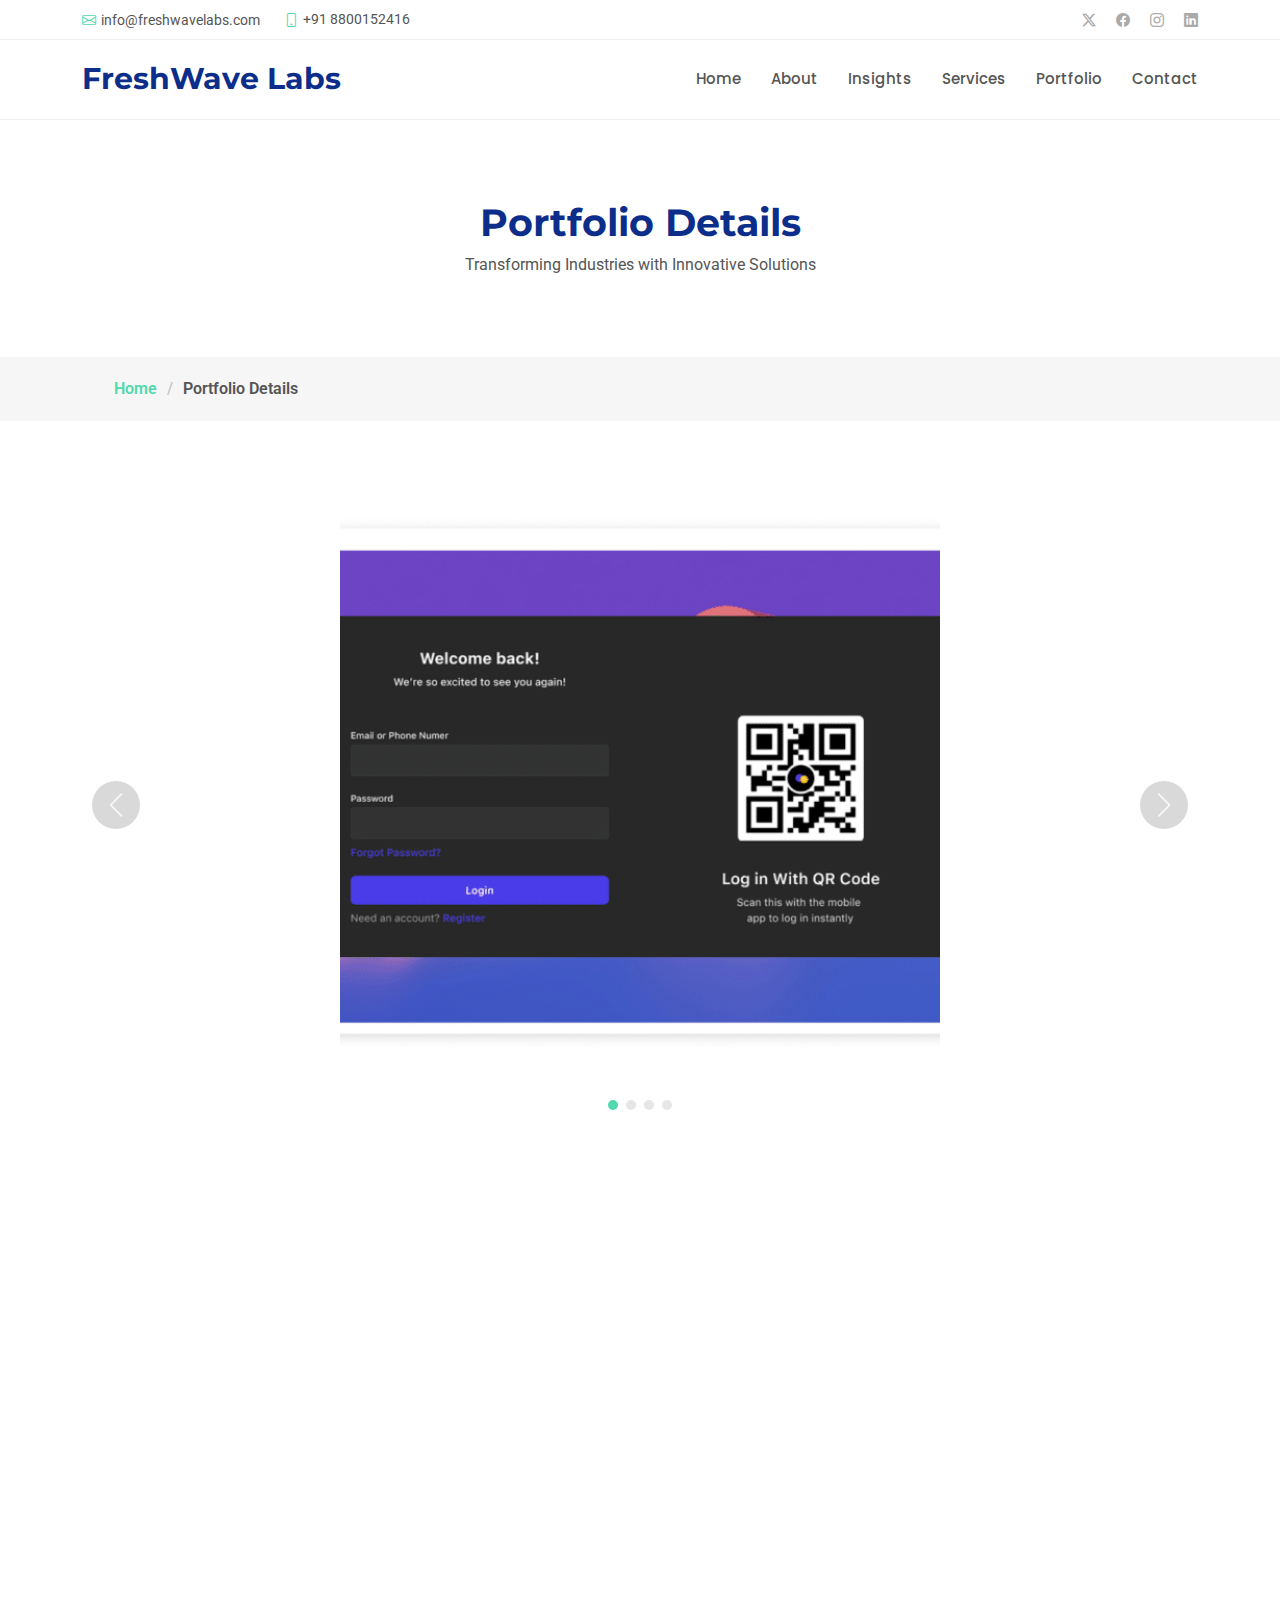
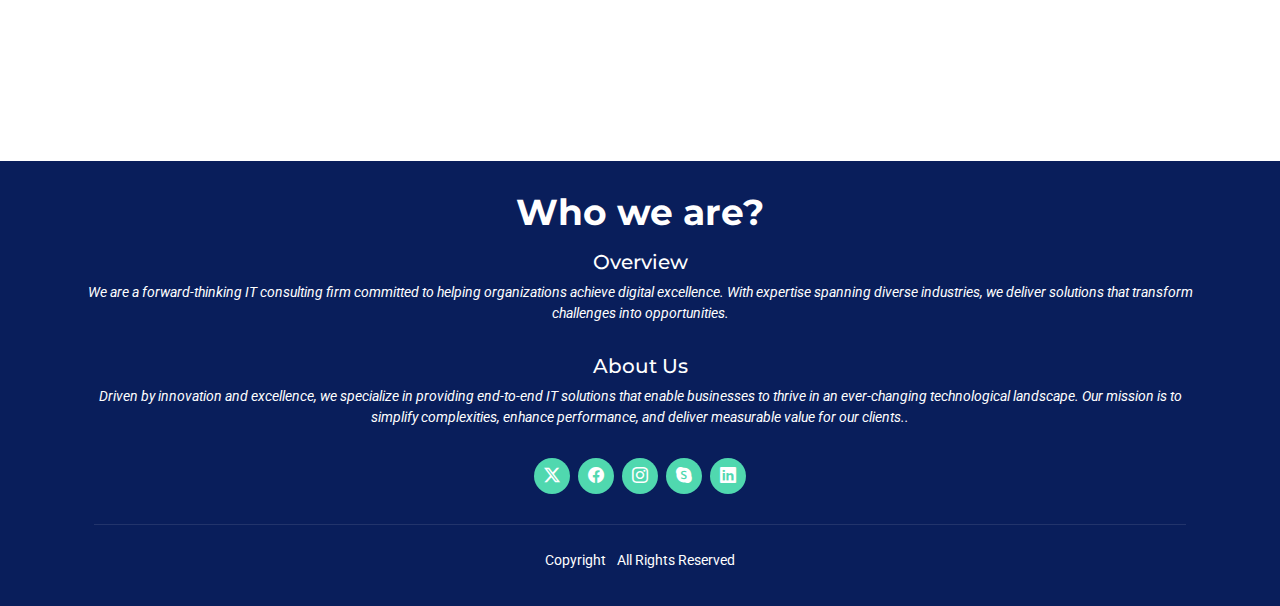
<file: portfolio-details.html>
<!DOCTYPE html>
<html lang="en">

<head>
  <meta charset="utf-8">
  <meta content="width=device-width, initial-scale=1.0" name="viewport">
  <title>Portfolio Details - Reveal Bootstrap Template</title>
  <meta name="description" content="">
  <meta name="keywords" content="">

  <!-- Favicons -->
  <link href="assets/img/favicon.png" rel="icon">
  <link href="assets/img/apple-touch-icon.png" rel="apple-touch-icon">

  <!-- Fonts -->
  <link href="https://fonts.googleapis.com" rel="preconnect">
  <link href="https://fonts.gstatic.com" rel="preconnect" crossorigin>
  <link href="https://fonts.googleapis.com/css2?family=Roboto:ital,wght@0,100;0,300;0,400;0,500;0,700;0,900;1,100;1,300;1,400;1,500;1,700;1,900&family=Montserrat:ital,wght@0,100;0,200;0,300;0,400;0,500;0,600;0,700;0,800;0,900;1,100;1,200;1,300;1,400;1,500;1,600;1,700;1,800;1,900&family=Poppins:ital,wght@0,100;0,200;0,300;0,400;0,500;0,600;0,700;0,800;0,900;1,100;1,200;1,300;1,400;1,500;1,600;1,700;1,800;1,900&display=swap" rel="stylesheet">

  <!-- Vendor CSS Files -->
  <link href="assets/vendor/bootstrap/css/bootstrap.min.css" rel="stylesheet">
  <link href="assets/vendor/bootstrap-icons/bootstrap-icons.css" rel="stylesheet">
  <link href="assets/vendor/aos/aos.css" rel="stylesheet">
  <link href="assets/vendor/swiper/swiper-bundle.min.css" rel="stylesheet">
  <link href="assets/vendor/glightbox/css/glightbox.min.css" rel="stylesheet">

  <!-- Main CSS File -->
  <link href="assets/css/main.css" rel="stylesheet">

  <!-- =======================================================
  * Template Name: Reveal
  * Template URL: https://bootstrapmade.com/reveal-bootstrap-corporate-template/
  * Updated: Aug 07 2024 with Bootstrap v5.3.3
  * Author: BootstrapMade.com
  * License: https://bootstrapmade.com/license/
  ======================================================== -->
</head>

<body class="portfolio-details-page">

  <header id="header" class="header sticky-top">

    <div class="topbar d-flex align-items-center">
      <div class="container d-flex justify-content-center justify-content-md-between">
        <div class="contact-info d-flex align-items-center">
          <i class="bi bi-envelope d-flex align-items-center"><a href="mailto:info@freshwavelabs.com">info@freshwavelabs.com</a></i>
          <i class="bi bi-phone d-flex align-items-center ms-4"><span>+91 8800152416</span></i>
        </div>
        <div class="social-links d-none d-md-flex align-items-center">
          <a href="#" class="twitter"><i class="bi bi-twitter-x"></i></a>
          <a href="#" class="facebook"><i class="bi bi-facebook"></i></a>
          <a href="#" class="instagram"><i class="bi bi-instagram"></i></a>
          <a href="#" class="linkedin"><i class="bi bi-linkedin"></i></a>
        </div>
      </div>
    </div><!-- End Top Bar -->

    <div class="branding d-flex align-items-cente">

      <div class="container position-relative d-flex align-items-center justify-content-between">
        <a href="index.html" class="logo d-flex align-items-center">
          <!-- Uncomment the line below if you also wish to use an image logo -->
          <!-- <img src="assets/img/logo.png" alt=""> -->
          <h1 class="sitename">FreshWave Labs</h1>
        </a>

        <nav id="navmenu" class="navmenu">
          <ul>
            <li><a href="#hero">Home</a></li>
            <li><a href="#about">About</a></li>
            <li><a href="#insights">Insights</a></li>
            <li><a href="#services">Services</a></li>
            <li><a href="#portfolio">Portfolio</a></li>
            <!-- <li><a href="#team">Team</a></li> -->
            <!-- <li class="dropdown"><a href="#"><span>Dropdown</span> <i class="bi bi-chevron-down toggle-dropdown"></i></a> -->
              <!-- <ul>
                <li><a href="#">Dropdown 1</a></li>
                <li class="dropdown"><a href="#"><span>Deep Dropdown</span> <i class="bi bi-chevron-down toggle-dropdown"></i></a>
                  <ul>
                    <li><a href="#">Deep Dropdown 1</a></li>
                    <li><a href="#">Deep Dropdown 2</a></li>
                    <li><a href="#">Deep Dropdown 3</a></li>
                    <li><a href="#">Deep Dropdown 4</a></li>
                    <li><a href="#">Deep Dropdown 5</a></li>
                  </ul>
                </li>
                <li><a href="#">Dropdown 2</a></li>
                <li><a href="#">Dropdown 3</a></li>
                <li><a href="#">Dropdown 4</a></li>
              </ul> -->
            </li>
            <li><a href="#contact">Contact</a></li>
          </ul>
          <i class="mobile-nav-toggle d-xl-none bi bi-list"></i>
        </nav>

      </div>

    </div>

  </header>

  <main class="main">

    <!-- Page Title -->
    <div class="page-title" data-aos="fade">
      <div class="heading">
        <div class="container">
          <div class="row d-flex justify-content-center text-center">
            <div class="col-lg-8">
              <h1>Portfolio Details</h1>
              <p class="mb-0">Transforming Industries with Innovative Solutions</p>
            </div>
          </div>
        </div>
      </div>
      <nav class="breadcrumbs">
        <div class="container">
          <ol>
            <li><a href="index.html">Home</a></li>
            <li class="current">Portfolio Details</li>
          </ol>
        </div>
      </nav>
    </div><!-- End Page Title -->

    <!-- Portfolio Details Section -->
    <!-- Portfolio Details Section -->
<!-- Portfolio Details Section -->
<!-- Portfolio Details Section -->
<section id="portfolio-details" class="portfolio-details section">

  <div class="container" data-aos="fade-up">

    <div class="portfolio-details-slider swiper init-swiper">
      <script type="application/json" class="swiper-config">
        {
          "loop": true,
          "speed": 600,
          "autoplay": {
            "delay": 5000
          },
          "slidesPerView": "auto",
          "navigation": {
            "nextEl": ".swiper-button-next",
            "prevEl": ".swiper-button-prev"
          },
          "pagination": {
            "el": ".swiper-pagination",
            "type": "bullets",
            "clickable": true
          }
        }
      </script>
      <div class="swiper-wrapper align-items-center">

         <div class="swiper-slide">
          <div class="image-container">
            <img src="./product2.webp" alt="">
          </div>
        </div> 

        <div class="swiper-slide">
          <div class="image-container">
            <img src="./Product1.png" alt="">
          </div>
        </div>

        <div class="swiper-slide">
          <div class="image-container">
            <img src="./industries1.jpeg" alt="">
          </div>
        </div>

         <div class="swiper-slide">
          <div class="image-container">
            <img src="./industries2.jpeg" alt="">
          </div>
        </div>

      </div>
      <div class="swiper-button-prev"></div>
      <div class="swiper-button-next"></div>
      <div class="swiper-pagination"></div>
    </div>

  </div>

  <style>
    /* Custom CSS for making images square and aligned */
    .swiper-slide .image-container {
      width: 600px; /* Adjust width for smaller size */
      height: 600px; /* Match height to width for a square */
      overflow: hidden; /* Ensures content stays within bounds */
      margin: auto; /* Centers the image container */
    }

    .swiper-slide img {
      width: 100%;
      height: 100%;
      object-fit: cover; /* Ensures images fill the square without distortion */
      border-radius: 8px; /* Optional: Adds rounded corners */
      display: block;
    }
  </style>

</section>



<section id="product-details" class="product-details section">
  <div class="container" data-aos="fade-up">
    <div class="row">
      <!-- Left Content: Product and Industries Details -->
      <div class="col-lg-8 justify-content">
        <h2>Product</h2>
        <p>
          Our flagship product is a flexible, user-friendly platform designed to meet diverse business needs. With optional plugins, it offers unparalleled scalability and eliminates dependency on external support.
        </p>
        <h3>Industries Details</h3>
        <ul>
          <li><strong>Power Sector</strong> - Innovative solutions to modernize energy management and enhance operational efficiency.</li>
          <li><strong>Education</strong> - Digital tools that transform teaching, learning, and administration for educational institutions.</li>
          <li><strong>Healthcare</strong> - Smart technologies to improve patient care, streamline workflows, and drive innovation in healthcare.</li>
          <li><strong>Manufacturing</strong> - Optimize production processes and enhance supply chain visibility with cutting-edge digital solutions.</li>
          <li><strong>Retail</strong> - Revolutionize the shopping experience with intelligent systems for inventory management, customer engagement, and sales forecasting.</li>
          <li><strong>Consumer Goods and Distribution</strong> - Tailored IT solutions to manage distribution networks, improve product tracking, and enhance consumer satisfaction.</li>
        </ul>
      </div>

      <!-- Right Content: Project Information -->
      <!-- <div class="col-lg-4">
        <h3>Project Information</h3>
        <ul>
          <li><strong>Category:</strong> Software</li>
          <li><strong>Client:</strong> ASU Company</li>
          <li><strong>Project date:</strong> 01 March, 2020</li>
          <li><strong>Project URL:</strong> <a href="http://www.example.com" target="_blank">www.example.com</a></li>
          <li><a href="http://www.example.com" target="_blank">Visit Website</a></li>
        </ul>
      </div> -->
    </div>
  </div>

  <style>
    .product-details {
      padding: 20px 0;
    }

    .product-details h2, .product-details h3 {
      color: #002a7b;
    }

    .product-details p, .product-details ul {
      margin-bottom: 20px;
      font-size: 16px;
      line-height: 1.6;
    }

    .product-details ul {
      padding-left: 20px;
    }

    .product-details ul li {
      margin-bottom: 10px;
    }

    .product-details ul li strong {
      color: #002a7b;
    }

    .product-details a {
      color: #00c8c8;
      text-decoration: none;
    }

    .product-details a:hover {
      text-decoration: underline;
    }

    @media (max-width: 768px) {
      .product-details .row {
        flex-direction: column;
      }

      .product-details .col-lg-4 {
        margin-top: 20px;
      }
    }
  </style>
</section>

          <!-- <div class="col-lg-3" data-aos="fade-up" data-aos-delay="100">
            <div class="portfolio-info">
              <h3>Project information</h3>
              <ul>
                <li><strong>Category</strong> Web design</li>
                <li><strong>Client</strong> ASU Company</li>
                <li><strong>Project date</strong> 01 March, 2020</li>
                <li><strong>Project URL</strong> <a href="#">www.example.com</a></li>
                <li><a href="#" class="btn-visit align-self-start">Visit Website</a></li>
              </ul>
            </div> -->
          </div>

        </div>

      </div>

    </section>

  </main>

  <footer id="footer" class="footer dark-background">
    <div class="container">
      <h3 class="sitename">Who we are?</h3>
      <h5>Overview</h5>
      <p>We are a forward-thinking IT consulting firm committed to helping organizations achieve digital excellence. With expertise spanning diverse industries, we deliver solutions that transform challenges into opportunities.</p>
      <h5>About Us</h5>
      <p>Driven by innovation and excellence, we specialize in providing end-to-end IT solutions that enable businesses to thrive in an ever-changing technological landscape. Our mission is to simplify complexities, enhance performance, and deliver measurable value for our clients..</p>
     
       <div class="social-links d-flex justify-content-center">
      
        <a href=""><i class="bi bi-twitter-x"></i></a>
        <a href=""><i class="bi bi-facebook"></i></a>
        <a href=""><i class="bi bi-instagram"></i></a>
        <a href=""><i class="bi bi-skype"></i></a>
        <a href=""><i class="bi bi-linkedin"></i></a>
      </div> 
       <div class="container">
        <div class="copyright">
          <span>Copyright</span> <strong class="px-1 sitename"></strong> <span>All Rights Reserved</span>
        </div>
        <div class="credits">
           <!-- All the links in the footer should remain intact. --> 
          <!-- You can delete the links only if you've purchased the pro version. -->
          <!-- Licensing information: https://bootstrapmade.com/license/ -->
          <!-- Purchase the pro version with working PHP/AJAX contact form: [buy-url] -->
          <!-- Designed by <a href="https://bootstrapmade.com/">BootstrapMade</a> -->
        </div>
      </div>
    </div>
  </footer>

  <!-- Scroll Top -->
  <a href="#" id="scroll-top" class="scroll-top d-flex align-items-center justify-content-center"><i class="bi bi-arrow-up-short"></i></a>

  <!-- Preloader -->
  <div id="preloader"></div>

  <!-- Vendor JS Files -->
  <script src="assets/vendor/bootstrap/js/bootstrap.bundle.min.js"></script>
  <script src="assets/vendor/php-email-form/validate.js"></script>
  <script src="assets/vendor/aos/aos.js"></script>
  <script src="assets/vendor/swiper/swiper-bundle.min.js"></script>
  <script src="assets/vendor/glightbox/js/glightbox.min.js"></script>
  <script src="assets/vendor/imagesloaded/imagesloaded.pkgd.min.js"></script>
  <script src="assets/vendor/isotope-layout/isotope.pkgd.min.js"></script>

  <!-- Main JS File -->
  <script src="assets/js/main.js"></script>

</body>

</html>
</file>
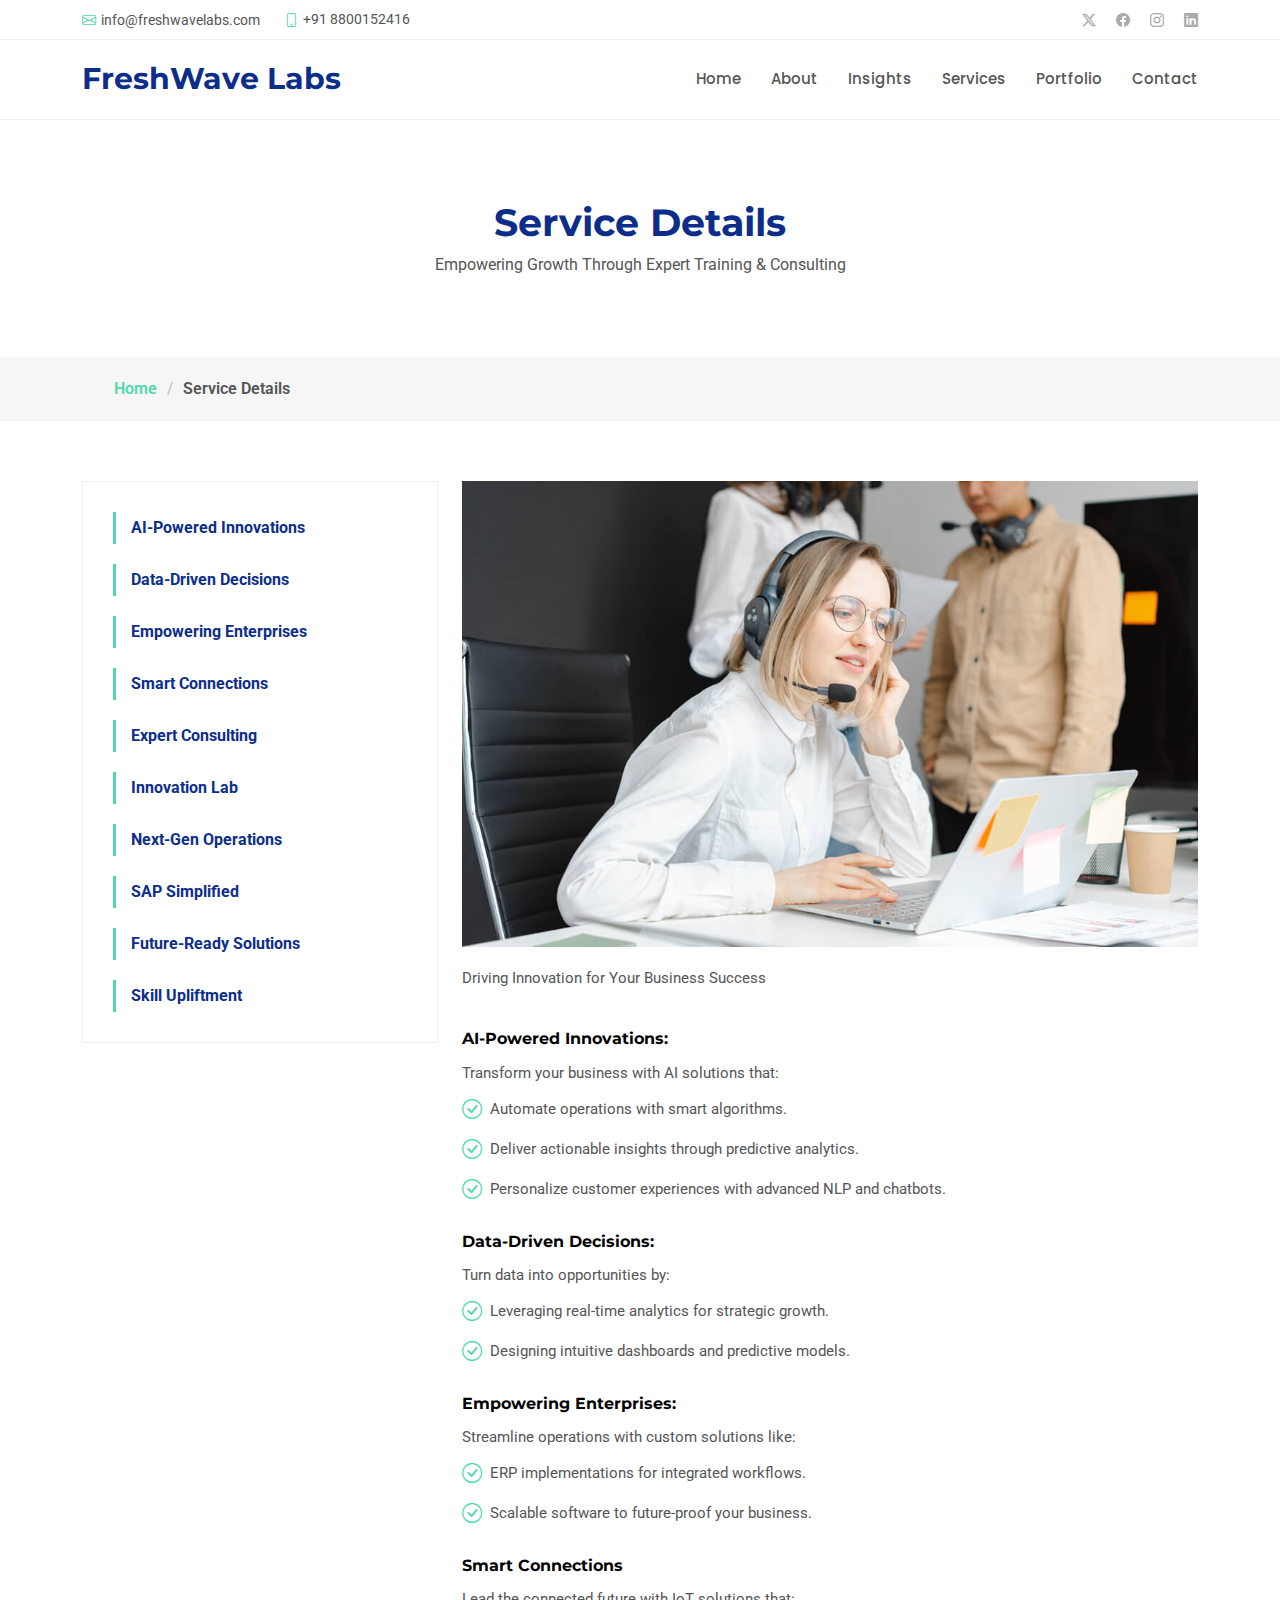
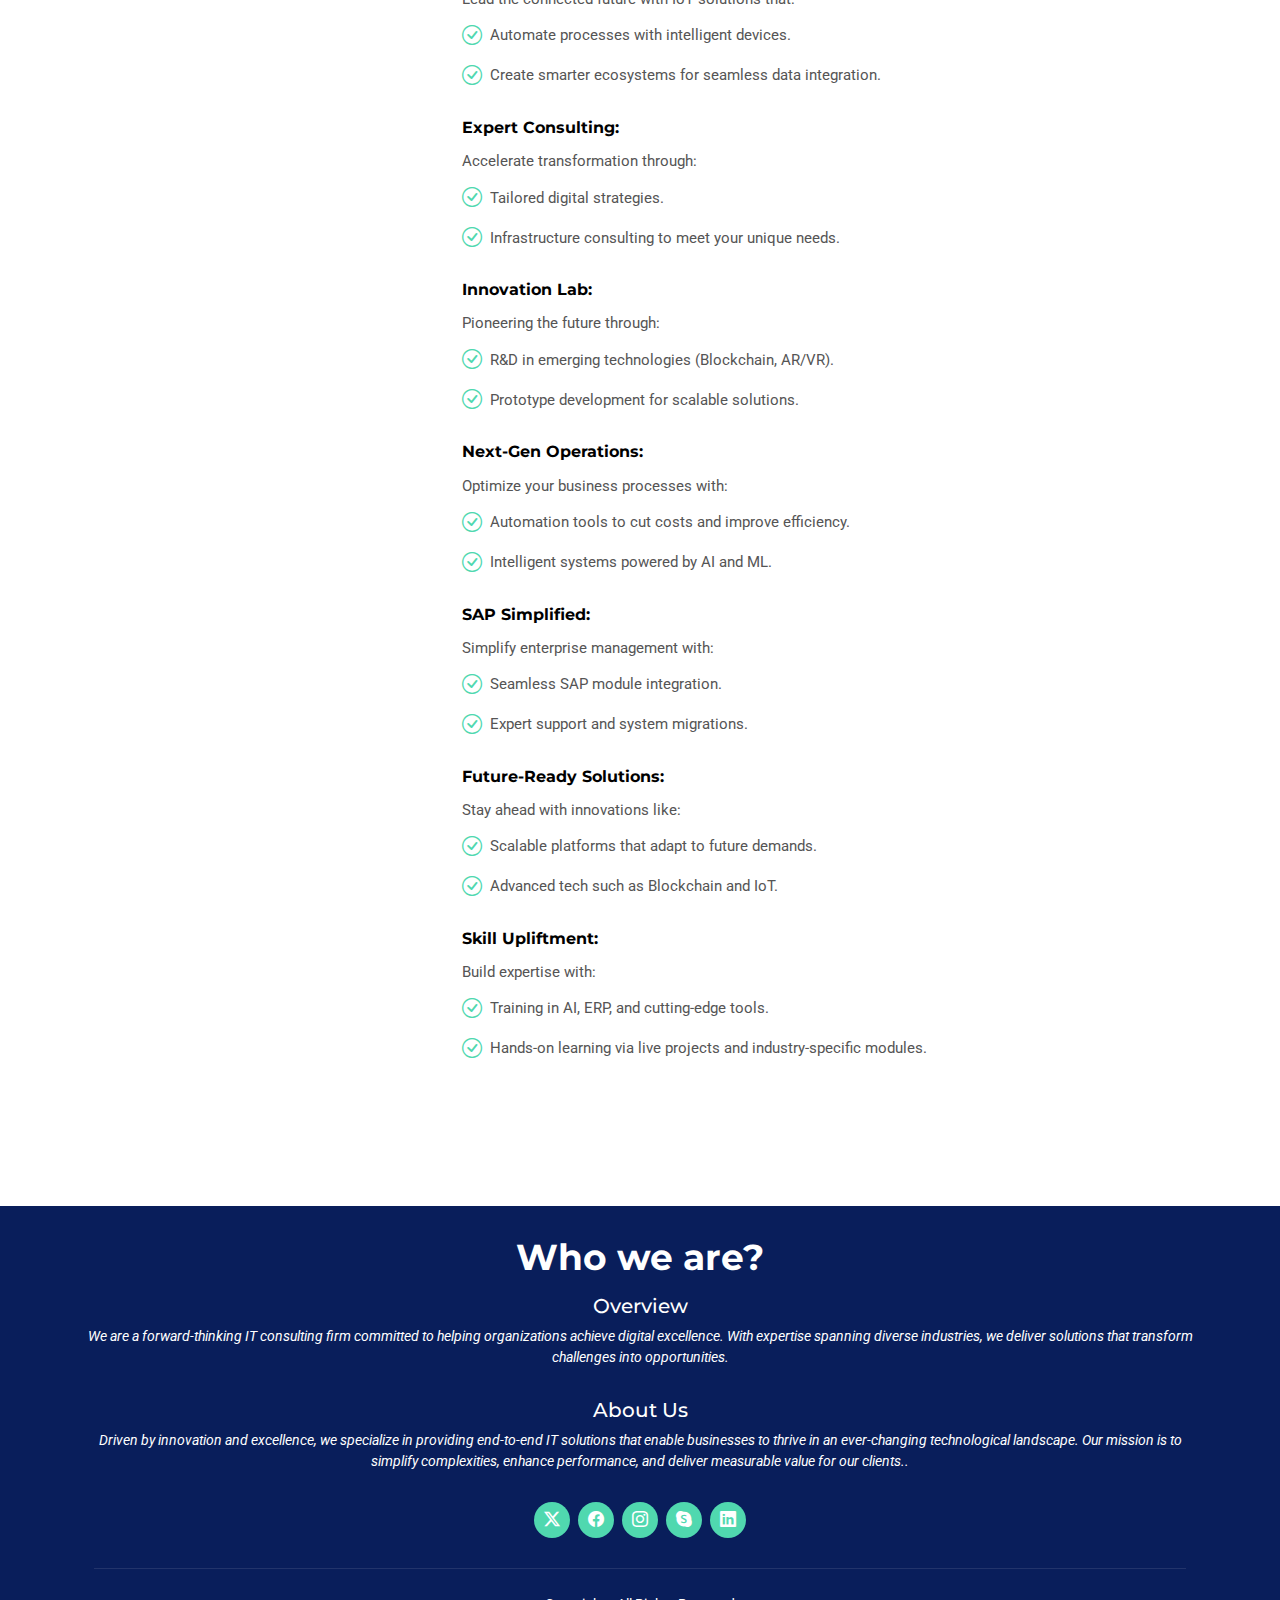
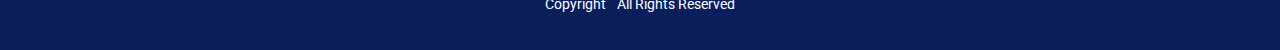
<file: service-details.html>
<!DOCTYPE html>
<html lang="en">

<head>
  <meta charset="utf-8">
  <meta content="width=device-width, initial-scale=1.0" name="viewport">
  <title>Service Details - Reveal Bootstrap Template</title>
  <meta name="description" content="">
  <meta name="keywords" content="">

  <!-- Favicons -->
  <link href="assets/img/favicon.png" rel="icon">
  <link href="assets/img/apple-touch-icon.png" rel="apple-touch-icon">

  <!-- Fonts -->
  <link href="https://fonts.googleapis.com" rel="preconnect">
  <link href="https://fonts.gstatic.com" rel="preconnect" crossorigin>
  <link href="https://fonts.googleapis.com/css2?family=Roboto:ital,wght@0,100;0,300;0,400;0,500;0,700;0,900;1,100;1,300;1,400;1,500;1,700;1,900&family=Montserrat:ital,wght@0,100;0,200;0,300;0,400;0,500;0,600;0,700;0,800;0,900;1,100;1,200;1,300;1,400;1,500;1,600;1,700;1,800;1,900&family=Poppins:ital,wght@0,100;0,200;0,300;0,400;0,500;0,600;0,700;0,800;0,900;1,100;1,200;1,300;1,400;1,500;1,600;1,700;1,800;1,900&display=swap" rel="stylesheet">

  <!-- Vendor CSS Files -->
  <link href="assets/vendor/bootstrap/css/bootstrap.min.css" rel="stylesheet">
  <link href="assets/vendor/bootstrap-icons/bootstrap-icons.css" rel="stylesheet">
  <link href="assets/vendor/aos/aos.css" rel="stylesheet">
  <link href="assets/vendor/swiper/swiper-bundle.min.css" rel="stylesheet">
  <link href="assets/vendor/glightbox/css/glightbox.min.css" rel="stylesheet">

  <!-- Main CSS File -->
  <link href="assets/css/main.css" rel="stylesheet">

  <!-- =======================================================
  * Template Name: Reveal
  * Template URL: https://bootstrapmade.com/reveal-bootstrap-corporate-template/
  * Updated: Aug 07 2024 with Bootstrap v5.3.3
  * Author: BootstrapMade.com
  * License: https://bootstrapmade.com/license/
  ======================================================== -->
</head>

<body class="service-details-page">

  <header id="header" class="header sticky-top">

    <div class="topbar d-flex align-items-center">
      <div class="container d-flex justify-content-center justify-content-md-between">
        <div class="contact-info d-flex align-items-center">
          <i class="bi bi-envelope d-flex align-items-center"><a href="mailto:info@freshwavelabs.com">info@freshwavelabs.com</a></i>
          <i class="bi bi-phone d-flex align-items-center ms-4"><span>+91 8800152416</span></i>
        </div>
        <div class="social-links d-none d-md-flex align-items-center">
          <a href="#" class="twitter"><i class="bi bi-twitter-x"></i></a>
          <a href="#" class="facebook"><i class="bi bi-facebook"></i></a>
          <a href="#" class="instagram"><i class="bi bi-instagram"></i></a>
          <a href="#" class="linkedin"><i class="bi bi-linkedin"></i></a>
        </div>
      </div>
    </div><!-- End Top Bar -->

    <div class="branding d-flex align-items-cente">

      <div class="container position-relative d-flex align-items-center justify-content-between">
        <a href="index.html" class="logo d-flex align-items-center">
          <!-- Uncomment the line below if you also wish to use an image logo -->
          <!-- <img src="assets/img/logo.png" alt=""> -->
          <h1 class="sitename">FreshWave Labs</h1>
        </a>

        <nav id="navmenu" class="navmenu">
          <ul>
            <li><a href="index.html#hero">Home</a></li>
            <li><a href="index.html#about">About</a></li>
            <li><a href="index.html#insights">Insights</a></li>
            <li><a href="index.html#services">Services</a></li>
            <li><a href="index.html#portfolio">Portfolio</a></li>
            <!-- <li><a href="#team">Team</a></li> -->
            <!-- <li class="dropdown"><a href="#"><span>Dropdown</span> <i class="bi bi-chevron-down toggle-dropdown"></i></a> -->
              
            </li>
            <li><a href="index.html#contact">Contact</a></li>
          </ul>
          <i class="mobile-nav-toggle d-xl-none bi bi-list"></i>
        </nav>

      </div>

    </div>

  </header>

  <main class="main">

    <!-- Page Title -->
    <div class="page-title" data-aos="fade">
      <div class="heading">
        <div class="container">
          <div class="row d-flex justify-content-center text-center">
            <div class="col-lg-8">
              <h1>Service Details</h1>
              <p class="mb-0">Empowering Growth Through Expert Training & Consulting</p>
            </div>
          </div>
        </div>
      </div>
      <nav class="breadcrumbs">
        <div class="container">
          <ol>
            <li><a href="index.html">Home</a></li>
            <li class="current">Service Details</li>
          </ol>
        </div>
      </nav>
    </div><!-- End Page Title -->

    <!-- Service Details Section -->
    <section id="service-details" class="service-details section">

      <div class="container">

        <div class="row gy-4">

          <div class="col-lg-4" data-aos="fade-up" data-aos-delay="100">
            <div class="services-list">
              <a href="#" class="active">AI-Powered Innovations</a>
              <a href="#AIPOWER" class="active">Data-Driven Decisions</a>
              <a href="#Data" class="active">Empowering Enterprises</a>
              <a href="#Enterprises" class="active">Smart Connections</a>
              <a href="#Connections" class="active">Expert Consulting</a>
              <a href="#Consulting" class="active">Innovation Lab</a>
              <a href="#Innovation" class="active">Next-Gen Operations</a>
              <a href="#Operations" class="active">SAP Simplified</a>
              <a href="#Simplified" class="active">Future-Ready Solutions</a>
              <a href="#Solutions" class="active">Skill Upliftment</a>
            </div>

            <!-- <h4>Enim qui eos rerum in delectus</h4>
            <p>Nam voluptatem quasi numquam quas fugiat ex temporibus quo est. Quia aut quam quod facere ut non occaecati ut aut. Nesciunt mollitia illum tempore corrupti sed eum reiciendis. Maxime modi rerum.</p> -->
          </div>
<div class="col-lg-8" data-aos="fade-up" data-aos-delay="200">
  <img src="assets/img/services.jpg" alt="" class="img-fluid services-img">
  <p> 
    Driving Innovation for Your Business Success
  </p>
  <br/>
 <!-- <h6> Fresh Wave Labs’ AI-powered solutions are designed to:</h6>-->
  <ul>
      <h6 id="AIPOWER" style="color: black;"><b>AI-Powered Innovations:</b></h6>
    <li><span>Transform your business with AI solutions that:</span></li>
    <li><i class="bi bi-check-circle"></i> <span>Automate operations with smart algorithms.</span></li>
    <li><i class="bi bi-check-circle"></i> <span></span>Deliver actionable insights through predictive analytics.</span></li>
    <li><i class="bi bi-check-circle"></i> <span>Personalize customer experiences with advanced NLP and chatbots.</span></li>
    <br/>
    <h6 id= "Data" style="color: black;"><b>Data-Driven Decisions:</b></h6>
    <li> <span>Turn data into opportunities by:</span></li>
    <li><i class="bi bi-check-circle"></i> <span>Leveraging real-time analytics for strategic growth.</span></li>
    <li><i class="bi bi-check-circle"></i> <span>Designing intuitive dashboards and predictive models.</span></li>
    <br/>
    <h6 id= "Enterprises" style="color: black;"><b>Empowering Enterprises:</b></h6>
    <li><span>Streamline operations with custom solutions like:</span></li>
    <li><i class="bi bi-check-circle"></i> <span>ERP implementations for integrated workflows.</span></li>
    <li><i class="bi bi-check-circle"></i> <span>Scalable software to future-proof your business.</span></li>
    <br/>
    <h6 id= "Connections" style="color: black;"><b>Smart Connections</b></h6>
    <li><span>Lead the connected future with IoT solutions that:</span></li>
    <li><i class="bi bi-check-circle"></i> <span>Automate processes with intelligent devices.</span></li>
    <li><i class="bi bi-check-circle"></i> <span>Create smarter ecosystems for seamless data integration.</span></li>
    <br/>
    <h6 id= "Consulting" style="color: black;"><b>Expert Consulting:</b></h6>
    <li><span>Accelerate transformation through:</span></li>
    <li><i class="bi bi-check-circle"></i> <span>Tailored digital strategies.</span></li>
    <li><i class="bi bi-check-circle"></i> <span>Infrastructure consulting to meet your unique needs.</span></li>
    <br/>
    <h6 id= "Innovation" style="color: black;"><b>Innovation Lab:</b></h6>
    <li><span>Pioneering the future through:</span></li>
    <li><i class="bi bi-check-circle"></i> <span>R&D in emerging technologies (Blockchain, AR/VR).</span></li>
    <li><i class="bi bi-check-circle"></i> <span>Prototype development for scalable solutions.</span></li>
    <br/>
    <h6 id= "Operations" style="color: black;"><b>Next-Gen Operations:</b></h6>
    <li><span>Optimize your business processes with:</span></li>
    <li><i class="bi bi-check-circle"></i> <span>Automation tools to cut costs and improve efficiency.</span></li>
    <li><i class="bi bi-check-circle"></i> <span>Intelligent systems powered by AI and ML.</span></li>
    <br/>
    <h6 id= "Simplified" style="color: black;"><b>SAP Simplified:</b></h6>
    <li><span>Simplify enterprise management with:</span></li>
    <li><i class="bi bi-check-circle"></i> <span>Seamless SAP module integration.</span></li>
    <li><i class="bi bi-check-circle"></i> <span>Expert support and system migrations.</span></li>
    <br/>
    <h6 id= "Solutions" style="color: black;"><b>Future-Ready Solutions:</b></h6>
    <li><span>Stay ahead with innovations like:</span></li>
    <li><i class="bi bi-check-circle"></i> <span>Scalable platforms that adapt to future demands.</span></li>
    <li><i class="bi bi-check-circle"></i> <span>Advanced tech such as Blockchain and IoT.</span></li>
    <br/>
    <h6 id="SKILL" style="color: black;"><b>Skill Upliftment:</b></h6>
    <li><span>Build expertise with:</span></li>
    <li><i class="bi bi-check-circle"></i> <span>Training in AI, ERP, and cutting-edge tools.</span></li>
    <li><i class="bi bi-check-circle"></i> <span>Hands-on learning via live projects and industry-specific modules.</span></li>
  </ul>
  <ul>
   <br/>
   <br/>
  </ul>
</div>         

        <!-- <div class="col-lg-8" data-aos="fade-up" data-aos-delay="200">
            <img src="assets/img/services.jpg" alt="" class="img-fluid services-img">
            <p> 
              Revolutionizing Businesses with Artificial Intelligence. Artificial Intelligence is transforming the way businesses operate and compete. 
            </p>
            <br/>
            <h6> Fresh Wave Labs’ AI-powered solutions are designed to:</h6>
            <ul>
                <h6 style="color: black;"><b>	Automate processes:</b></h6>
              <li><i class="bi bi-check-circle"></i> <span>Streamline operations through advanced machine learning and AI algorithms.</span></li>
              <h6 style="color: black;"><b>Enhance decision-making:</b></h6>
              <li><i class="bi bi-check-circle"></i> <span>Deliver predictive analytics and insights that guide smarter, data-driven strategies.</span></li>
              <h6 style="color: black;"><b>Boost customer experience:</b></h6>
              <li><i class="bi bi-check-circle"></i> <span>Enable personalized services and chatbots to elevate engagement and satisfaction.</span></li>
              <h6 style="color: black;"><b>Industries Served:</b></h6>
              <li><i class="bi bi-check-circle"></i> <span>From healthcare to retail, manufacturing to finance, our AI solutions adapt to any domain.</span></li>
            </ul>
            <ul>
             <br/>
             <br/>
              <h6> Key Features:</h6>
            <li><i class="bi bi-check-circle"></i> <span>1.	Customized AI models to address specific business challenges.</span></li>
            <li><i class="bi bi-check-circle"></i> <span>2.	Natural Language Processing (NLP) for enhanced communication.</span></li>
            <li><i class="bi bi-check-circle"></i> <span>3.	Real-time data processing and predictive analytics.</span></li>
          </ul>
          </div>-->
 
        </div>

      </div>

    </section>

  </main>

  <footer id="footer" class="footer dark-background">
    <div class="container">
      <h3 class="sitename">Who we are?</h3>
      <h5>Overview</h5>
      <p>We are a forward-thinking IT consulting firm committed to helping organizations achieve digital excellence. With expertise spanning diverse industries, we deliver solutions that transform challenges into opportunities.</p>
      <h5>About Us</h5>
      <p>Driven by innovation and excellence, we specialize in providing end-to-end IT solutions that enable businesses to thrive in an ever-changing technological landscape. Our mission is to simplify complexities, enhance performance, and deliver measurable value for our clients..</p>
     
       <div class="social-links d-flex justify-content-center">
      
        <a href=""><i class="bi bi-twitter-x"></i></a>
        <a href=""><i class="bi bi-facebook"></i></a>
        <a href=""><i class="bi bi-instagram"></i></a>
        <a href=""><i class="bi bi-skype"></i></a>
        <a href=""><i class="bi bi-linkedin"></i></a>
      </div> 
       <div class="container">
        <div class="copyright">
          <span>Copyright</span> <strong class="px-1 sitename"></strong> <span>All Rights Reserved</span>
        </div>
        <div class="credits">
           <!-- All the links in the footer should remain intact. --> 
          <!-- You can delete the links only if you've purchased the pro version. -->
          <!-- Licensing information: https://bootstrapmade.com/license/ -->
          <!-- Purchase the pro version with working PHP/AJAX contact form: [buy-url] -->
          <!-- Designed by <a href="https://bootstrapmade.com/">BootstrapMade</a> -->
        </div>
      </div>
    </div>
  </footer>

  <!-- Scroll Top -->
  <a href="#" id="scroll-top" class="scroll-top d-flex align-items-center justify-content-center"><i class="bi bi-arrow-up-short"></i></a>

  <!-- Preloader -->
  <div id="preloader"></div>

  <!-- Vendor JS Files -->
  <script src="assets/vendor/bootstrap/js/bootstrap.bundle.min.js"></script>
  <script src="assets/vendor/php-email-form/validate.js"></script>
  <script src="assets/vendor/aos/aos.js"></script>
  <script src="assets/vendor/swiper/swiper-bundle.min.js"></script>
  <script src="assets/vendor/glightbox/js/glightbox.min.js"></script>
  <script src="assets/vendor/imagesloaded/imagesloaded.pkgd.min.js"></script>
  <script src="assets/vendor/isotope-layout/isotope.pkgd.min.js"></script>

  <!-- Main JS File -->
  <script src="assets/js/main.js"></script>

</body>

</html>
</file>
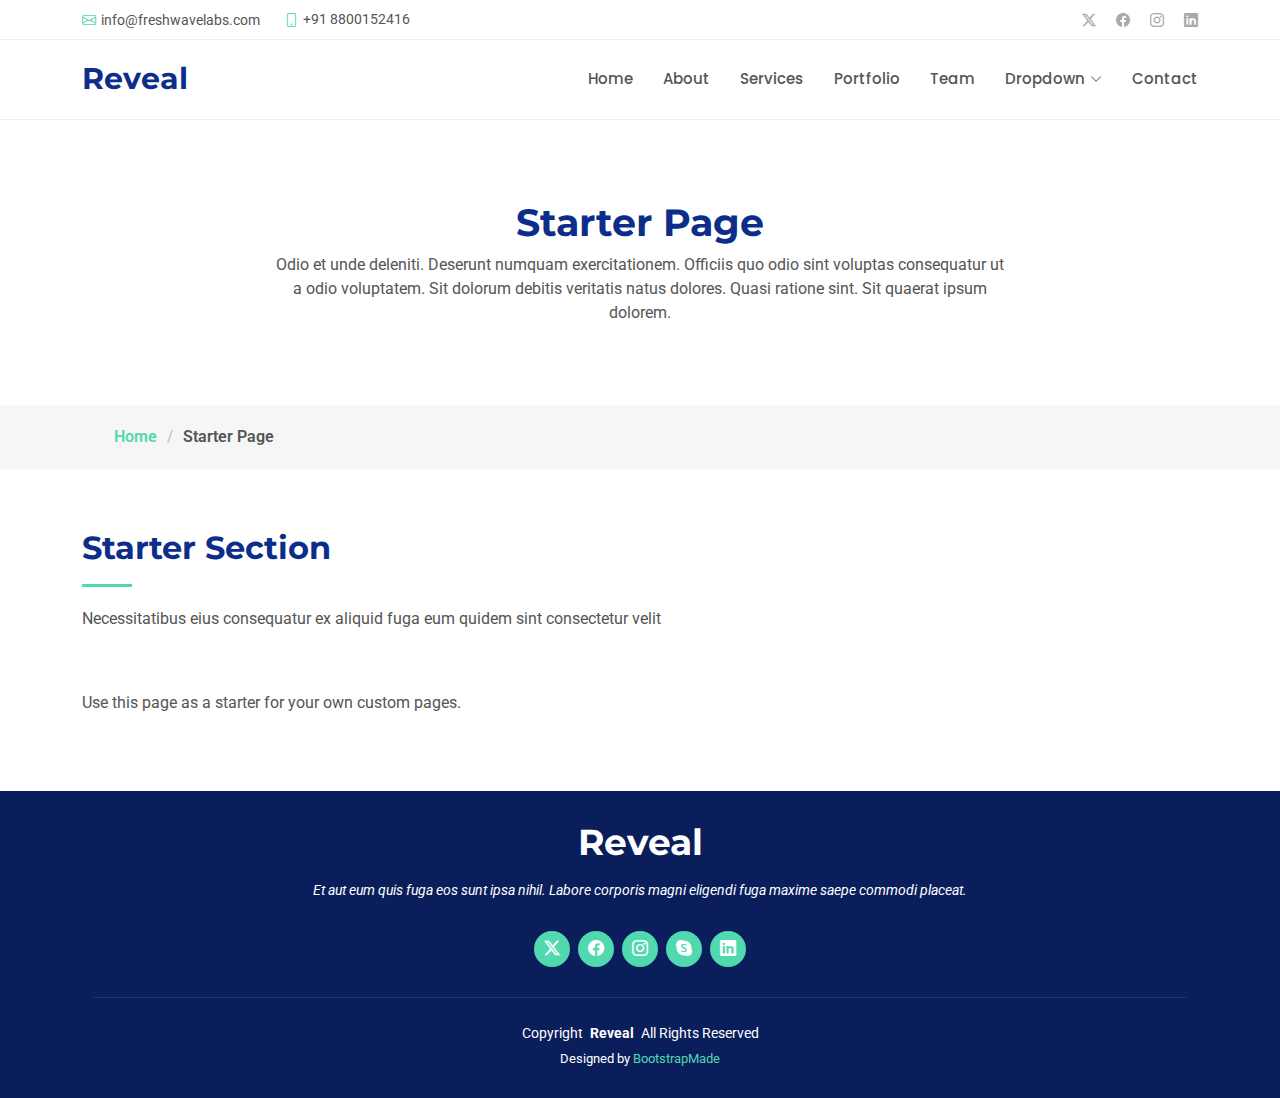
<file: starter-page.html>
<!DOCTYPE html>
<html lang="en">

<head>
  <meta charset="utf-8">
  <meta content="width=device-width, initial-scale=1.0" name="viewport">
  <title>Starter Page - Reveal Bootstrap Template</title>
  <meta name="description" content="">
  <meta name="keywords" content="">

  <!-- Favicons -->
  <link href="assets/img/favicon.png" rel="icon">
  <link href="assets/img/apple-touch-icon.png" rel="apple-touch-icon">

  <!-- Fonts -->
  <link href="https://fonts.googleapis.com" rel="preconnect">
  <link href="https://fonts.gstatic.com" rel="preconnect" crossorigin>
  <link href="https://fonts.googleapis.com/css2?family=Roboto:ital,wght@0,100;0,300;0,400;0,500;0,700;0,900;1,100;1,300;1,400;1,500;1,700;1,900&family=Montserrat:ital,wght@0,100;0,200;0,300;0,400;0,500;0,600;0,700;0,800;0,900;1,100;1,200;1,300;1,400;1,500;1,600;1,700;1,800;1,900&family=Poppins:ital,wght@0,100;0,200;0,300;0,400;0,500;0,600;0,700;0,800;0,900;1,100;1,200;1,300;1,400;1,500;1,600;1,700;1,800;1,900&display=swap" rel="stylesheet">

  <!-- Vendor CSS Files -->
  <link href="assets/vendor/bootstrap/css/bootstrap.min.css" rel="stylesheet">
  <link href="assets/vendor/bootstrap-icons/bootstrap-icons.css" rel="stylesheet">
  <link href="assets/vendor/aos/aos.css" rel="stylesheet">
  <link href="assets/vendor/swiper/swiper-bundle.min.css" rel="stylesheet">
  <link href="assets/vendor/glightbox/css/glightbox.min.css" rel="stylesheet">

  <!-- Main CSS File -->
  <link href="assets/css/main.css" rel="stylesheet">

  <!-- =======================================================
  * Template Name: Reveal
  * Template URL: https://bootstrapmade.com/reveal-bootstrap-corporate-template/
  * Updated: Aug 07 2024 with Bootstrap v5.3.3
  * Author: BootstrapMade.com
  * License: https://bootstrapmade.com/license/
  ======================================================== -->
</head>

<body class="starter-page-page">

  <header id="header" class="header sticky-top">

    <div class="topbar d-flex align-items-center">
      <div class="container d-flex justify-content-center justify-content-md-between">
        <div class="contact-info d-flex align-items-center">
          <i class="bi bi-envelope d-flex align-items-center"><a href="mailto:info@freshwavelabs.com">info@freshwavelabs.com</a></i>
          <i class="bi bi-phone d-flex align-items-center ms-4"><span>+91 8800152416</span></i>
        </div>
        <div class="social-links d-none d-md-flex align-items-center">
          <a href="#" class="twitter"><i class="bi bi-twitter-x"></i></a>
          <a href="#" class="facebook"><i class="bi bi-facebook"></i></a>
          <a href="#" class="instagram"><i class="bi bi-instagram"></i></a>
          <a href="#" class="linkedin"><i class="bi bi-linkedin"></i></a>
        </div>
      </div>
    </div><!-- End Top Bar -->

    <div class="branding d-flex align-items-cente">

      <div class="container position-relative d-flex align-items-center justify-content-between">
        <a href="index.html" class="logo d-flex align-items-center">
          <!-- Uncomment the line below if you also wish to use an image logo -->
          <!-- <img src="assets/img/logo.png" alt=""> -->
          <h1 class="sitename">Reveal</h1>
        </a>

        <nav id="navmenu" class="navmenu">
          <ul>
            <li><a href="#hero">Home</a></li>
            <li><a href="#about">About</a></li>
            <li><a href="#services">Services</a></li>
            <li><a href="#portfolio">Portfolio</a></li>
            <li><a href="#team">Team</a></li>
            <li class="dropdown"><a href="#"><span>Dropdown</span> <i class="bi bi-chevron-down toggle-dropdown"></i></a>
              <ul>
                <li><a href="#">Dropdown 1</a></li>
                <li class="dropdown"><a href="#"><span>Deep Dropdown</span> <i class="bi bi-chevron-down toggle-dropdown"></i></a>
                  <ul>
                    <li><a href="#">Deep Dropdown 1</a></li>
                    <li><a href="#">Deep Dropdown 2</a></li>
                    <li><a href="#">Deep Dropdown 3</a></li>
                    <li><a href="#">Deep Dropdown 4</a></li>
                    <li><a href="#">Deep Dropdown 5</a></li>
                  </ul>
                </li>
                <li><a href="#">Dropdown 2</a></li>
                <li><a href="#">Dropdown 3</a></li>
                <li><a href="#">Dropdown 4</a></li>
              </ul>
            </li>
            <li><a href="#contact">Contact</a></li>
          </ul>
          <i class="mobile-nav-toggle d-xl-none bi bi-list"></i>
        </nav>

      </div>

    </div>

  </header>

  <main class="main">

    <!-- Page Title -->
    <div class="page-title" data-aos="fade">
      <div class="heading">
        <div class="container">
          <div class="row d-flex justify-content-center text-center">
            <div class="col-lg-8">
              <h1>Starter Page</h1>
              <p class="mb-0">Odio et unde deleniti. Deserunt numquam exercitationem. Officiis quo odio sint voluptas consequatur ut a odio voluptatem. Sit dolorum debitis veritatis natus dolores. Quasi ratione sint. Sit quaerat ipsum dolorem.</p>
            </div>
          </div>
        </div>
      </div>
      <nav class="breadcrumbs">
        <div class="container">
          <ol>
            <li><a href="index.html">Home</a></li>
            <li class="current">Starter Page</li>
          </ol>
        </div>
      </nav>
    </div><!-- End Page Title -->

    <!-- Starter Section Section -->
    <section id="starter-section" class="starter-section section">

      <!-- Section Title -->
      <div class="container section-title" data-aos="fade-up">
        <h2>Starter Section</h2>
        <p>Necessitatibus eius consequatur ex aliquid fuga eum quidem sint consectetur velit</p>
      </div><!-- End Section Title -->

      <div class="container" data-aos="fade-up">
        <p>Use this page as a starter for your own custom pages.</p>
      </div>

    </section><!-- /Starter Section Section -->

  </main>

  <footer id="footer" class="footer dark-background">
    <div class="container">
      <h3 class="sitename">Reveal</h3>
      <p>Et aut eum quis fuga eos sunt ipsa nihil. Labore corporis magni eligendi fuga maxime saepe commodi placeat.</p>
      <div class="social-links d-flex justify-content-center">
        <a href=""><i class="bi bi-twitter-x"></i></a>
        <a href=""><i class="bi bi-facebook"></i></a>
        <a href=""><i class="bi bi-instagram"></i></a>
        <a href=""><i class="bi bi-skype"></i></a>
        <a href=""><i class="bi bi-linkedin"></i></a>
      </div>
      <div class="container">
        <div class="copyright">
          <span>Copyright</span> <strong class="px-1 sitename">Reveal</strong> <span>All Rights Reserved</span>
        </div>
        <div class="credits">
          <!-- All the links in the footer should remain intact. -->
          <!-- You can delete the links only if you've purchased the pro version. -->
          <!-- Licensing information: https://bootstrapmade.com/license/ -->
          <!-- Purchase the pro version with working PHP/AJAX contact form: [buy-url] -->
          Designed by <a href="https://bootstrapmade.com/">BootstrapMade</a>
        </div>
      </div>
    </div>
  </footer>

  <!-- Scroll Top -->
  <a href="#" id="scroll-top" class="scroll-top d-flex align-items-center justify-content-center"><i class="bi bi-arrow-up-short"></i></a>

  <!-- Preloader -->
  <div id="preloader"></div>

  <!-- Vendor JS Files -->
  <script src="assets/vendor/bootstrap/js/bootstrap.bundle.min.js"></script>
  <script src="assets/vendor/php-email-form/validate.js"></script>
  <script src="assets/vendor/aos/aos.js"></script>
  <script src="assets/vendor/swiper/swiper-bundle.min.js"></script>
  <script src="assets/vendor/glightbox/js/glightbox.min.js"></script>
  <script src="assets/vendor/imagesloaded/imagesloaded.pkgd.min.js"></script>
  <script src="assets/vendor/isotope-layout/isotope.pkgd.min.js"></script>

  <!-- Main JS File -->
  <script src="assets/js/main.js"></script>

</body>

</html>
</file>
<file: assets/css/main.css>
/**
* Template Name: Reveal
* Template URL: https://bootstrapmade.com/reveal-bootstrap-corporate-template/
* Updated: Aug 07 2024 with Bootstrap v5.3.3
* Author: BootstrapMade.com
* License: https://bootstrapmade.com/license/
*/

/*--------------------------------------------------------------
# Font & Color Variables
# Help: https://bootstrapmade.com/color-system/
--------------------------------------------------------------*/
/* Fonts */
:root {
  --default-font: "Roboto",  system-ui, -apple-system, "Segoe UI", Roboto, "Helvetica Neue", Arial, "Noto Sans", "Liberation Sans", sans-serif, "Apple Color Emoji", "Segoe UI Emoji", "Segoe UI Symbol", "Noto Color Emoji";
  --heading-font: "Montserrat",  sans-serif;
  --nav-font: "Poppins",  sans-serif;
}

/* Global Colors - The following color variables are used throughout the website. Updating them here will change the color scheme of the entire website */
:root { 
  --background-color: #ffffff; /* Background color for the entire website, including individual sections */
  --default-color: #555555; /* Default color used for the majority of the text content across the entire website */
  --heading-color: #0c2e8a; /* Color for headings, subheadings and title throughout the website */
  --accent-color: #50d8af; /* Accent color that represents your brand on the website. It's used for buttons, links, and other elements that need to stand out */
  --surface-color: #ffffff; /* The surface color is used as a background of boxed elements within sections, such as cards, icon boxes, or other elements that require a visual separation from the global background. */
  --contrast-color: #ffffff; /* Contrast color for text, ensuring readability against backgrounds of accent, heading, or default colors. */
}

/* Nav Menu Colors - The following color variables are used specifically for the navigation menu. They are separate from the global colors to allow for more customization options */
:root {
  --nav-color: #555555;  /* The default color of the main navmenu links */
  --nav-hover-color: #50d8af; /* Applied to main navmenu links when they are hovered over or active */
  --nav-mobile-background-color: #ffffff; /* Used as the background color for mobile navigation menu */
  --nav-dropdown-background-color: #ffffff; /* Used as the background color for dropdown items that appear when hovering over primary navigation items */
  --nav-dropdown-color: #555555; /* Used for navigation links of the dropdown items in the navigation menu. */
  --nav-dropdown-hover-color: #50d8af; /* Similar to --nav-hover-color, this color is applied to dropdown navigation links when they are hovered over. */
}

/* Color Presets - These classes override global colors when applied to any section or element, providing reuse of the sam color scheme. */

.light-background {
  --background-color: #f9f9f9;
  --surface-color: #ffffff;
}

.dark-background {
  --background-color: #091e5b;
  --default-color: #ffffff;
  --heading-color: #ffffff;
  --surface-color: #0e2d89;
  --contrast-color: #ffffff;
}

/* Smooth scroll */
:root {
  scroll-behavior: smooth;
}

/*--------------------------------------------------------------
# General Styling & Shared Classes
--------------------------------------------------------------*/
body {
  color: var(--default-color);
  background-color: var(--background-color);
  font-family: var(--default-font);
}

a {
  color: var(--accent-color);
  text-decoration: none;
  transition: 0.3s;
}

a:hover {
  color: color-mix(in srgb, var(--accent-color), transparent 25%);
  text-decoration: none;
}

h1,
h2,
h3,
h4,
h5,
h6 {
  color: var(--heading-color);
  font-family: var(--heading-font);
}

/* PHP Email Form Messages
------------------------------*/
.php-email-form .error-message {
  display: none;
  background: #df1529;
  color: #ffffff;
  text-align: left;
  padding: 15px;
  margin-bottom: 24px;
  font-weight: 600;
}

.php-email-form .sent-message {
  display: none;
  color: #ffffff;
  background: #059652;
  text-align: center;
  padding: 15px;
  margin-bottom: 24px;
  font-weight: 600;
}

.php-email-form .loading {
  display: none;
  background: var(--surface-color);
  text-align: center;
  padding: 15px;
  margin-bottom: 24px;
}

.php-email-form .loading:before {
  content: "";
  display: inline-block;
  border-radius: 50%;
  width: 24px;
  height: 24px;
  margin: 0 10px -6px 0;
  border: 3px solid var(--accent-color);
  border-top-color: var(--surface-color);
  animation: php-email-form-loading 1s linear infinite;
}

@keyframes php-email-form-loading {
  0% {
    transform: rotate(0deg);
  }

  100% {
    transform: rotate(360deg);
  }
}

/*--------------------------------------------------------------
# Global Header
--------------------------------------------------------------*/
.header {
  color: var(--default-color);
  transition: all 0.5s;
  z-index: 997;
  background-color: var(--background-color);
}

.header .topbar {
  background-color: var(--background-color);
  height: 40px;
  padding: 0;
  font-size: 14px;
  transition: all 0.5s;
  border-bottom: 1px solid color-mix(in srgb, var(--default-color), transparent 90%);
}

.header .topbar .contact-info i {
  font-style: normal;
  color: var(--accent-color);
}

.header .topbar .contact-info i a,
.header .topbar .contact-info i span {
  padding-left: 5px;
  color: var(--default-color);
}

@media (max-width: 575px) {

  .header .topbar .contact-info i a,
  .header .topbar .contact-info i span {
    font-size: 13px;
  }
}

.header .topbar .contact-info i a {
  line-height: 0;
  transition: 0.3s;
}

.header .topbar .contact-info i a:hover {
  color: var(--contrast-color);
  text-decoration: underline;
}

.header .topbar .social-links a {
  color: color-mix(in srgb, var(--default-color), transparent 50%);
  line-height: 0;
  transition: 0.3s;
  margin-left: 20px;
}

.header .topbar .social-links a:hover {
  color: var(--accent-color);
}

.header .branding {
  min-height: 60px;
  padding: 10px 0;
}

.header .logo {
  line-height: 1;
}

.header .logo img {
  max-height: 58px;
  margin-right: 8px;
}

.header .logo h1 {
  font-size: 30px;
  margin: 0;
  font-weight: 700;
  color: var(--heading-color);
}

.scrolled .header {
  box-shadow: 0px 0 18px rgba(0, 0, 0, 0.1);
}

/*--------------------------------------------------------------
# Navigation Menu
--------------------------------------------------------------*/
/* Navmenu - Desktop */
@media (min-width: 1200px) {
  .navmenu {
    padding: 0;
  }

  .navmenu ul {
    margin: 0;
    padding: 0;
    display: flex;
    list-style: none;
    align-items: center;
  }

  .navmenu li {
    position: relative;
  }

  .navmenu a,
  .navmenu a:focus {
    color: var(--nav-color);
    padding: 18px 15px;
    font-size: 15px;
    font-family: var(--nav-font);
    font-weight: 500;
    display: flex;
    align-items: center;
    justify-content: space-between;
    white-space: nowrap;
    transition: 0.3s;
  }

  .navmenu a i,
  .navmenu a:focus i {
    font-size: 12px;
    line-height: 0;
    margin-left: 5px;
    transition: 0.3s;
  }

  .navmenu li:last-child a {
    padding-right: 0;
  }

  .navmenu li:hover>a,
  .navmenu .active,
  .navmenu .active:focus {
    color: var(--nav-hover-color);
  }

  .navmenu .dropdown ul {
    margin: 0;
    padding: 10px 0;
    background: var(--nav-dropdown-background-color);
    display: block;
    position: absolute;
    visibility: hidden;
    left: 14px;
    top: 130%;
    opacity: 0;
    transition: 0.3s;
    border-radius: 4px;
    z-index: 99;
    box-shadow: 0px 0px 30px rgba(0, 0, 0, 0.1);
  }

  .navmenu .dropdown ul li {
    min-width: 200px;
  }

  .navmenu .dropdown ul a {
    padding: 10px 20px;
    font-size: 15px;
    text-transform: none;
    color: var(--nav-dropdown-color);
  }

  .navmenu .dropdown ul a i {
    font-size: 12px;
  }

  .navmenu .dropdown ul a:hover,
  .navmenu .dropdown ul .active:hover,
  .navmenu .dropdown ul li:hover>a {
    color: var(--nav-dropdown-hover-color);
  }

  .navmenu .dropdown:hover>ul {
    opacity: 1;
    top: 100%;
    visibility: visible;
  }

  .navmenu .dropdown .dropdown ul {
    top: 0;
    left: -90%;
    visibility: hidden;
  }

  .navmenu .dropdown .dropdown:hover>ul {
    opacity: 1;
    top: 0;
    left: -100%;
    visibility: visible;
  }
}

/* Navmenu - Mobile */
@media (max-width: 1199px) {
  .mobile-nav-toggle {
    color: var(--nav-color);
    font-size: 28px;
    line-height: 0;
    margin-right: 10px;
    cursor: pointer;
    transition: color 0.3s;
  }

  .navmenu {
    padding: 0;
    z-index: 9997;
  }

  .navmenu ul {
    display: none;
    list-style: none;
    position: absolute;
    inset: 60px 20px 20px 20px;
    padding: 10px 0;
    margin: 0;
    border-radius: 6px;
    background-color: var(--nav-mobile-background-color);
    overflow-y: auto;
    transition: 0.3s;
    z-index: 9998;
    box-shadow: 0px 0px 30px rgba(0, 0, 0, 0.1);
  }

  .navmenu a,
  .navmenu a:focus {
    color: var(--nav-dropdown-color);
    padding: 10px 20px;
    font-family: var(--nav-font);
    font-size: 17px;
    font-weight: 500;
    display: flex;
    align-items: center;
    justify-content: space-between;
    white-space: nowrap;
    transition: 0.3s;
  }

  .navmenu a i,
  .navmenu a:focus i {
    font-size: 12px;
    line-height: 0;
    margin-left: 5px;
    width: 30px;
    height: 30px;
    display: flex;
    align-items: center;
    justify-content: center;
    border-radius: 50%;
    transition: 0.3s;
    background-color: color-mix(in srgb, var(--accent-color), transparent 90%);
  }

  .navmenu a i:hover,
  .navmenu a:focus i:hover {
    background-color: var(--accent-color);
    color: var(--contrast-color);
  }

  .navmenu a:hover,
  .navmenu .active,
  .navmenu .active:focus {
    color: var(--nav-dropdown-hover-color);
  }

  .navmenu .active i,
  .navmenu .active:focus i {
    background-color: var(--accent-color);
    color: var(--contrast-color);
    transform: rotate(180deg);
  }

  .navmenu .dropdown ul {
    position: static;
    display: none;
    z-index: 99;
    padding: 10px 0;
    margin: 10px 20px;
    background-color: var(--nav-dropdown-background-color);
    border: 1px solid color-mix(in srgb, var(--default-color), transparent 90%);
    box-shadow: none;
    transition: all 0.5s ease-in-out;
  }

  .navmenu .dropdown ul ul {
    background-color: rgba(33, 37, 41, 0.1);
  }

  .navmenu .dropdown>.dropdown-active {
    display: block;
    background-color: rgba(33, 37, 41, 0.03);
  }

  .mobile-nav-active {
    overflow: hidden;
  }

  .mobile-nav-active .mobile-nav-toggle {
    color: #fff;
    position: absolute;
    font-size: 32px;
    top: 15px;
    right: 15px;
    margin-right: 0;
    z-index: 9999;
  }

  .mobile-nav-active .navmenu {
    position: fixed;
    overflow: hidden;
    inset: 0;
    background: rgba(33, 37, 41, 0.8);
    transition: 0.3s;
  }

  .mobile-nav-active .navmenu>ul {
    display: block;
  }
}

/*--------------------------------------------------------------
# Global Footer
--------------------------------------------------------------*/
.footer {
  color: var(--default-color);
  background-color: var(--background-color);
  font-size: 14px;
  text-align: center;
  padding: 30px 0;
  position: relative;
}

.footer h3 {
  font-size: 36px;
  font-weight: 700;
  position: relative;
  padding: 0;
  margin: 0 0 15px 0;
}

.footer p {
  font-size: 15;
  font-style: italic;
  padding: 0;
  margin: 0 0 30px 0;
}

.footer .social-links {
  margin: 0 0 30px 0;
}

.footer .social-links a {
  font-size: 16px;
  display: flex;
  align-items: center;
  justify-content: center;
  background: var(--accent-color);
  color: var(--contrast-color);
  line-height: 1;
  margin: 0 4px;
  border-radius: 50%;
  text-align: center;
  width: 36px;
  height: 36px;
  transition: 0.3s;
}

.footer .social-links a:hover {
  background: color-mix(in srgb, var(--accent-color), transparent 20%);
  text-decoration: none;
}

.footer .copyright {
  padding-top: 25px;
  border-top: 1px solid color-mix(in srgb, var(--default-color), transparent 90%);
}

.footer .credits {
  font-size: 13px;
  padding-top: 5px;
}

/*--------------------------------------------------------------
# Preloader
--------------------------------------------------------------*/
#preloader {
  position: fixed;
  inset: 0;
  z-index: 999999;
  overflow: hidden;
  background: var(--background-color);
  transition: all 0.6s ease-out;
}

#preloader:before {
  content: "";
  position: fixed;
  top: calc(50% - 30px);
  left: calc(50% - 30px);
  border: 6px solid #ffffff;
  border-color: var(--accent-color) transparent var(--accent-color) transparent;
  border-radius: 50%;
  width: 60px;
  height: 60px;
  animation: animate-preloader 1.5s linear infinite;
}

@keyframes animate-preloader {
  0% {
    transform: rotate(0deg);
  }

  100% {
    transform: rotate(360deg);
  }
}

/*--------------------------------------------------------------
# Scroll Top Button
--------------------------------------------------------------*/
.scroll-top {
  position: fixed;
  visibility: hidden;
  opacity: 0;
  right: 15px;
  bottom: 15px;
  z-index: 99999;
  background-color: var(--accent-color);
  width: 40px;
  height: 40px;
  border-radius: 4px;
  transition: all 0.4s;
}

.scroll-top i {
  font-size: 24px;
  color: var(--contrast-color);
  line-height: 0;
}

.scroll-top:hover {
  background-color: color-mix(in srgb, var(--accent-color), transparent 20%);
  color: var(--contrast-color);
}

.scroll-top.active {
  visibility: visible;
  opacity: 1;
}

/*--------------------------------------------------------------
# Disable aos animation delay on mobile devices
--------------------------------------------------------------*/
@media screen and (max-width: 768px) {
  [data-aos-delay] {
    transition-delay: 0 !important;
  }
}

/*--------------------------------------------------------------
# Global Page Titles & Breadcrumbs
--------------------------------------------------------------*/
.page-title {
  color: var(--default-color);
  background-color: var(--background-color);
  position: relative;
}

.page-title .heading {
  padding: 80px 0;
  border-top: 1px solid color-mix(in srgb, var(--default-color), transparent 90%);
}

.page-title .heading h1 {
  font-size: 38px;
  font-weight: 700;
}

.page-title nav {
  background-color: color-mix(in srgb, var(--default-color), transparent 95%);
  padding: 20px 0;
}

.page-title nav ol {
  display: flex;
  flex-wrap: wrap;
  list-style: none;
  margin: 0;
  font-size: 16px;
  font-weight: 600;
}

.page-title nav ol li+li {
  padding-left: 10px;
}

.page-title nav ol li+li::before {
  content: "/";
  display: inline-block;
  padding-right: 10px;
  color: color-mix(in srgb, var(--default-color), transparent 70%);
}

/*--------------------------------------------------------------
# Global Sections
--------------------------------------------------------------*/
section,
.section {
  color: var(--default-color);
  background-color: var(--background-color);
  padding: 60px 0;
  scroll-margin-top: 118px;
  overflow: clip;
}

@media (max-width: 1199px) {

  section,
  .section {
    scroll-margin-top: 100px;
  }
}

/*--------------------------------------------------------------
# Global Section Titles
--------------------------------------------------------------*/
.section-title {
  padding-bottom: 60px;
  position: relative;
}

.section-title h2 {
  font-size: 32px;
  font-weight: 700;
  margin-bottom: 20px;
  padding-bottom: 20px;
  position: relative;
}

.section-title h2:after {
  content: "";
  position: absolute;
  display: block;
  width: 50px;
  height: 3px;
  background: var(--accent-color);
  left: 0;
  right: 0;
  bottom: 0;
}

.section-title p {
  margin-bottom: 0;
}

/*--------------------------------------------------------------
# Hero Section
--------------------------------------------------------------*/
.hero {
  width: 100%;
  min-height: 70vh;
  position: relative;
  padding: 0;
  display: flex;
  align-items: center;
  justify-content: center;
  overflow: hidden;
}

.hero .info {
  position: relative;
  inset: 0;
  z-index: 3;
  padding: 140px 0 60px 0;
}

@media (max-width: 768px),
(max-height: 480px) {
  .hero .info {
    padding: 100px 50px 60px 50px;
  }
}

.hero .info h2 {
  margin-bottom: 30px;
  padding-bottom: 30px;
  font-size: 72px;
  font-weight: 700;
  position: relative;
}

.hero .info h2 span {
  color: var(--accent-color);
  text-decoration: underline;
}

.hero .info h2:after {
  content: "";
  position: absolute;
  display: block;
  width: 80px;
  height: 4px;
  background: var(--accent-color);
  left: 0;
  right: 0;
  bottom: 0;
  margin: auto;
}

@media (max-width: 768px) {
  .hero .info h2 {
    font-size: 36px;
  }
}

.hero .info p {
  color: color-mix(in srgb, var(--default-color), transparent 20%);
  font-size: 18px;
}

.hero .info .btn-get-started {
  color: var(--contrast-color);
  background: var(--accent-color);
  font-family: var(--heading-font);
  font-weight: 500;
  font-size: 15px;
  letter-spacing: 1px;
  display: inline-block;
  padding: 12px 40px;
  border-radius: 4px;
  transition: 0.5s;
  margin: 10px;
}

.hero .info .btn-get-started:hover {
  background: var(--surface-color);
  color: var(--accent-color);
}

.hero .carousel {
  inset: 0;
  position: absolute;
  overflow: hidden;
}

.hero .carousel-item {
  position: absolute;
  inset: 0;
  background-size: cover;
  background-position: center;
  background-repeat: no-repeat;
  overflow: hidden;
  transition-duration: 0.4s;
}

.hero .carousel-item img {
  position: absolute;
  inset: 0;
  display: block;
  width: 100%;
  height: 100%;
  object-fit: cover;
  z-index: 1;
}

.hero .carousel-item::before {
  content: "";
  background-color: color-mix(in srgb, var(--background-color), transparent 30%);
  position: absolute;
  inset: 0;
  z-index: 2;
}

.hero .carousel-control-prev {
  justify-content: start;
}

@media (min-width: 640px) {
  .hero .carousel-control-prev {
    padding-left: 15px;
  }
}

.hero .carousel-control-next {
  justify-content: end;
}

@media (min-width: 640px) {
  .hero .carousel-control-next {
    padding-right: 15px;
  }
}

.hero .carousel-control-next-icon,
.hero .carousel-control-prev-icon {
  background: none;
  font-size: 26px;
  line-height: 0;
  background: color-mix(in srgb, var(--surface-color), transparent 20%);
  color: color-mix(in srgb, var(--default-color), transparent 40%);
  border-radius: 50px;
  width: 54px;
  height: 54px;
  display: flex;
  align-items: center;
  justify-content: center;
}

.hero .carousel-control-prev,
.hero .carousel-control-next {
  z-index: 3;
  transition: 0.3s;
}

.hero .carousel-control-prev:focus,
.hero .carousel-control-next:focus {
  opacity: 0.5;
}

.hero .carousel-control-prev:hover,
.hero .carousel-control-next:hover {
  opacity: 0.9;
}

/*--------------------------------------------------------------
# About Section
--------------------------------------------------------------*/
.about .content h3 {
  font-size: 1.75rem;
  font-weight: 700;
}

.about .content .fst-italic {
  color: color-mix(in srgb, var(--default-color), var(--contrast-color) 50%);
}

.about .content ul {
  list-style: none;
  padding: 0;
}

.about .content ul li {
  padding: 10px 0 0 0;
  display: flex;
}

.about .content ul i {
  color: var(--accent-color);
  margin-right: 0.5rem;
  line-height: 1.2;
  font-size: 1.25rem;
}

.about .content p:last-child {
  margin-bottom: 0;
}

/*--------------------------------------------------------------
# Services Section
--------------------------------------------------------------*/
.services .service-item {
  background-color: var(--surface-color);
  padding: 30px;
  border: 1px solid color-mix(in srgb, var(--default-color), transparent 85%);
  transition: 0.3s;
}

.services .service-item .icon {
  font-size: 36px;
  line-height: 0;
  margin-right: 30px;
  color: var(--accent-color);
}

.services .service-item .title {
  font-weight: 700;
  margin-bottom: 15px;
  font-size: 20px;
}

.services .service-item .title a {
  color: var(--heading-color);
}

.services .service-item .description {
  line-height: 24px;
  font-size: 14px;
  margin: 0;
}

.services .service-item:hover {
  border-color: var(--accent-color);
}

.services .service-item:hover .title a {
  color: var(--accent-color);
}

/*--------------------------------------------------------------
# Clients Section
--------------------------------------------------------------*/
.clients .swiper-slide img {
  opacity: 0.5;
  transition: 0.3s;
  filter: grayscale(100);
}

.clients .swiper-slide img:hover {
  filter: none;
  opacity: 1;
}

.clients .swiper-wrapper {
  height: auto;
}

.clients .swiper-pagination {
  margin-top: 20px;
  position: relative;
}

.clients .swiper-pagination .swiper-pagination-bullet {
  width: 12px;
  height: 12px;
  opacity: 1;
  background-color: color-mix(in srgb, var(--default-color), transparent 80%);
}

.clients .swiper-pagination .swiper-pagination-bullet-active {
  background-color: var(--accent-color);
}

/*--------------------------------------------------------------
# Portfolio Section
--------------------------------------------------------------*/
.portfolio .portfolio-filters {
  padding: 0;
  margin: 0 auto 20px auto;
  list-style: none;
  text-align: center;
}

.portfolio .portfolio-filters li {
  cursor: pointer;
  display: inline-block;
  padding: 0;
  font-size: 16px;
  font-weight: 600;
  margin: 0 10px;
  line-height: 1;
  text-transform: uppercase;
  margin-bottom: 5px;
  transition: all 0.3s ease-in-out;
}

.portfolio .portfolio-filters li:hover,
.portfolio .portfolio-filters li.filter-active {
  color: var(--accent-color);
}

.portfolio .portfolio-filters li:first-child {
  margin-left: 0;
}

.portfolio .portfolio-filters li:last-child {
  margin-right: 0;
}

@media (max-width: 575px) {
  .portfolio .portfolio-filters li {
    font-size: 14px;
    margin: 0 5px;
  }
}

.portfolio .portfolio-item {
  position: relative;
}

.portfolio .portfolio-item .portfolio-info {
  background-color: color-mix(in srgb, var(--surface-color), transparent 10%);
  opacity: 0;
  position: absolute;
  left: 30px;
  right: 30px;
  bottom: 0;
  z-index: 3;
  transition: all ease-in-out 0.3s;
  padding: 15px;
}

.portfolio .portfolio-item .portfolio-info h4 {
  font-size: 18px;
  font-weight: 600;
  padding-right: 50px;
}

.portfolio .portfolio-item .portfolio-info p {
  color: color-mix(in srgb, var(--default-color), transparent 30%);
  font-size: 14px;
  margin-bottom: 0;
  padding-right: 50px;
}

.portfolio .portfolio-item .portfolio-info .preview-link,
.portfolio .portfolio-item .portfolio-info .details-link {
  position: absolute;
  right: 50px;
  font-size: 24px;
  top: calc(50% - 14px);
  color: color-mix(in srgb, var(--default-color), transparent 30%);
  transition: 0.3s;
  line-height: 0;
}

.portfolio .portfolio-item .portfolio-info .preview-link:hover,
.portfolio .portfolio-item .portfolio-info .details-link:hover {
  color: var(--accent-color);
}

.portfolio .portfolio-item .portfolio-info .details-link {
  right: 14px;
  font-size: 28px;
}

.portfolio .portfolio-item:hover .portfolio-info {
  opacity: 1;
  bottom: 20px;
}

/*--------------------------------------------------------------
# Testimonials Section
--------------------------------------------------------------*/
.testimonials .testimonial-item {
  background-color: var(--surface-color);
  box-shadow: 0px 2px 15px rgba(0, 0, 0, 0.1);
  box-sizing: content-box;
  padding: 30px;
  margin: 30px 15px;
  position: relative;
  height: 100%;
}

.testimonials .testimonial-item .testimonial-img {
  width: 90px;
  border-radius: 50px;
  margin-right: 15px;
}

.testimonials .testimonial-item h3 {
  font-size: 18px;
  font-weight: bold;
  margin: 10px 0 5px 0;
}

.testimonials .testimonial-item h4 {
  font-size: 14px;
  color: color-mix(in srgb, var(--default-color), transparent 40%);
  margin: 0;
}

.testimonials .testimonial-item .stars {
  margin: 10px 0;
}

.testimonials .testimonial-item .stars i {
  color: #ffc107;
  margin: 0 1px;
}

.testimonials .testimonial-item .quote-icon-left,
.testimonials .testimonial-item .quote-icon-right {
  color: color-mix(in srgb, var(--accent-color), transparent 50%);
  font-size: 26px;
  line-height: 0;
}

.testimonials .testimonial-item .quote-icon-left {
  display: inline-block;
  left: -5px;
  position: relative;
}

.testimonials .testimonial-item .quote-icon-right {
  display: inline-block;
  right: -5px;
  position: relative;
  top: 10px;
  transform: scale(-1, -1);
}

.testimonials .testimonial-item p {
  font-style: italic;
  margin: 15px auto 15px auto;
}

.testimonials .swiper-wrapper {
  height: auto;
}

.testimonials .swiper-pagination {
  margin-top: 20px;
  position: relative;
}

.testimonials .swiper-pagination .swiper-pagination-bullet {
  width: 12px;
  height: 12px;
  background-color: color-mix(in srgb, var(--default-color), transparent 85%);
  opacity: 1;
}

.testimonials .swiper-pagination .swiper-pagination-bullet-active {
  background-color: var(--accent-color);
}

@media (max-width: 767px) {
  .testimonials .testimonial-wrap {
    padding-left: 0;
  }

  .testimonials .testimonial-item {
    padding: 30px;
    margin: 15px;
  }

  .testimonials .testimonial-item .testimonial-img {
    position: static;
    left: auto;
  }
}

/*--------------------------------------------------------------
# Call To Action Section
--------------------------------------------------------------*/
.call-to-action {
  position: relative;
  clip-path: inset(0);
}

.call-to-action img {
  position: fixed;
  top: 0;
  left: 0;
  display: block;
  width: 100%;
  height: 100%;
  object-fit: cover;
  z-index: 1;
}

.call-to-action .container {
  position: relative;
  z-index: 3;
}

.call-to-action h3 {
  color: var(--default-color);
  font-size: 28px;
  font-weight: 700;
}

.call-to-action p {
  color: var(--default-color);
}

.call-to-action .cta-btn {
  font-family: var(--heading-font);
  font-weight: 500;
  font-size: 16px;
  letter-spacing: 1px;
  display: inline-block;
  padding: 12px 40px;
  border-radius: 50px;
  transition: 0.5s;
  margin: 10px;
  border: 2px solid var(--contrast-color);
  color: var(--contrast-color);
}

.call-to-action .cta-btn:hover {
  background: var(--accent-color);
  border: 2px solid var(--accent-color);
}

/*--------------------------------------------------------------
# Team Section
--------------------------------------------------------------*/
.team .team-member {
  background-color: var(--surface-color);
  box-shadow: 0px 2px 15px rgba(0, 0, 0, 0.1);
  overflow: hidden;
  border-radius: 5px;
}

.team .team-member .member-img {
  position: relative;
  overflow: hidden;
}

.team .team-member .social {
  position: absolute;
  left: 0;
  bottom: 0;
  right: 0;
  height: 40px;
  opacity: 0;
  transition: ease-in-out 0.3s;
  background: color-mix(in srgb, var(--background-color), transparent 20%);
  display: flex;
  align-items: center;
  justify-content: center;
}

.team .team-member .social a {
  transition: color 0.3s;
  color: var(--heading-color);
  margin: 0 10px;
  display: inline-flex;
  align-items: center;
  justify-content: center;
}

.team .team-member .social a i {
  line-height: 0;
}

.team .team-member .social a:hover {
  color: var(--accent-color);
}

.team .team-member .social i {
  font-size: 18px;
  margin: 0 2px;
}

.team .team-member .member-info {
  padding: 25px 15px;
  text-align: center;
}

.team .team-member .member-info h4 {
  font-weight: 700;
  margin-bottom: 5px;
  font-size: 18px;
  color: color-mix(in srgb, var(--default-color), transparent 20%);
}

.team .team-member .member-info span {
  display: block;
  font-size: 13px;
  font-weight: 400;
  color: color-mix(in srgb, var(--default-color), transparent 40%);
}

.team .team-member .member-info p {
  font-style: italic;
  font-size: 14px;
  line-height: 26px;
  color: color-mix(in srgb, var(--default-color), transparent 40%);
}

.team .team-member:hover .social {
  opacity: 1;
}

/*--------------------------------------------------------------
# Pricing Section
--------------------------------------------------------------*/
.pricing {
  padding: 60px 0 120px 0;
}

.pricing .section-title {
  margin-bottom: 40px;
}

.pricing .pricing-item {
  background-color: var(--surface-color);
  box-shadow: 0 3px 20px -2px rgba(0, 0, 0, 0.1);
  padding: 60px 40px;
  height: 100%;
  position: relative;
  border-radius: 15px;
}

.pricing h3 {
  font-weight: 600;
  margin-bottom: 15px;
  font-size: 20px;
  text-align: center;
}

.pricing .icon {
  margin: 30px auto 20px auto;
  width: 70px;
  height: 70px;
  background: var(--accent-color);
  border-radius: 50%;
  display: flex;
  align-items: center;
  justify-content: center;
  transition: 0.3s;
  transform-style: preserve-3d;
}

.pricing .icon i {
  color: var(--background-color);
  font-size: 28px;
  transition: ease-in-out 0.3s;
  line-height: 0;
}

.pricing .icon::before {
  position: absolute;
  content: "";
  height: 86px;
  width: 86px;
  border-radius: 50%;
  background: color-mix(in srgb, var(--accent-color), transparent 80%);
  transition: all 0.3s ease-out 0s;
  transform: translateZ(-1px);
}

.pricing .icon::after {
  position: absolute;
  content: "";
  height: 102px;
  width: 102px;
  border-radius: 50%;
  background: color-mix(in srgb, var(--accent-color), transparent 90%);
  transition: all 0.3s ease-out 0s;
  transform: translateZ(-2px);
}

.pricing h4 {
  font-size: 48px;
  color: var(--accent-color);
  font-weight: 700;
  font-family: var(--heading-font);
  margin-bottom: 25px;
  text-align: center;
}

.pricing h4 sup {
  font-size: 28px;
}

.pricing h4 span {
  color: color-mix(in srgb, var(--default-color), transparent 50%);
  font-size: 18px;
  font-weight: 400;
}

.pricing ul {
  padding: 20px 0;
  list-style: none;
  color: color-mix(in srgb, var(--default-color), transparent 20%);
  text-align: left;
  line-height: 20px;
}

.pricing ul li {
  padding: 10px 0;
  display: flex;
  align-items: center;
}

.pricing ul i {
  color: #059652;
  font-size: 24px;
  padding-right: 3px;
}

.pricing ul .na {
  color: color-mix(in srgb, var(--default-color), transparent 70%);
}

.pricing ul .na i {
  color: color-mix(in srgb, var(--default-color), transparent 70%);
}

.pricing ul .na span {
  text-decoration: line-through;
}

.pricing .buy-btn {
  color: color-mix(in srgb, var(--default-color), transparent 20%);
  display: inline-block;
  padding: 8px 40px 10px 40px;
  border-radius: 50px;
  border: 1px solid color-mix(in srgb, var(--default-color), transparent 80%);
  transition: none;
  font-size: 16px;
  font-weight: 600;
  font-family: var(--heading-font);
  transition: 0.3s;
}

.pricing .buy-btn:hover {
  background-color: var(--accent-color);
  color: var(--contrast-color);
}

.pricing .featured {
  z-index: 10;
  border: 3px solid var(--accent-color);
}

@media (min-width: 992px) {
  .pricing .featured {
    transform: scale(1.15);
  }
}

/*--------------------------------------------------------------
# Faq Section
--------------------------------------------------------------*/
.faq .content h3 {
  font-weight: 400;
  font-size: 34px;
}

.faq .content p {
  font-size: 15px;
  color: color-mix(in srgb, var(--default-color), transparent 30%);
}

.faq .faq-container .faq-item {
  background-color: var(--surface-color);
  position: relative;
  padding: 20px;
  margin-bottom: 20px;
  box-shadow: 0px 5px 25px 0px rgba(0, 0, 0, 0.1);
  overflow: hidden;
}

.faq .faq-container .faq-item:last-child {
  margin-bottom: 0;
}

.faq .faq-container .faq-item h3 {
  font-weight: 600;
  font-size: 18px;
  line-height: 24px;
  margin: 0 30px 0 0;
  transition: 0.3s;
  cursor: pointer;
  display: flex;
  align-items: flex-start;
}

.faq .faq-container .faq-item h3 .num {
  color: var(--accent-color);
  padding-right: 5px;
}

.faq .faq-container .faq-item h3:hover {
  color: var(--accent-color);
}

.faq .faq-container .faq-item .faq-content {
  display: grid;
  grid-template-rows: 0fr;
  transition: 0.3s ease-in-out;
  visibility: hidden;
  opacity: 0;
}

.faq .faq-container .faq-item .faq-content p {
  margin-bottom: 0;
  overflow: hidden;
}

.faq .faq-container .faq-item .faq-toggle {
  position: absolute;
  top: 20px;
  right: 20px;
  font-size: 16px;
  line-height: 0;
  transition: 0.3s;
  cursor: pointer;
}

.faq .faq-container .faq-item .faq-toggle:hover {
  color: var(--accent-color);
}

.faq .faq-container .faq-active h3 {
  color: var(--accent-color);
}

.faq .faq-container .faq-active .faq-content {
  grid-template-rows: 1fr;
  visibility: visible;
  opacity: 1;
  padding-top: 10px;
}

.faq .faq-container .faq-active .faq-toggle {
  transform: rotate(90deg);
  color: var(--accent-color);
}

/*--------------------------------------------------------------
# Contact Section
--------------------------------------------------------------*/
.contact .info-item+.info-item {
  margin-top: 40px;
}

.contact .info-item i {
  color: var(--contrast-color);
  background: var(--accent-color);
  font-size: 20px;
  width: 44px;
  height: 44px;
  display: flex;
  justify-content: center;
  align-items: center;
  border-radius: 4px;
  transition: all 0.3s ease-in-out;
  margin-right: 15px;
}

.contact .info-item h3 {
  padding: 0;
  font-size: 18px;
  font-weight: 700;
  margin-bottom: 5px;
}

.contact .info-item p {
  padding: 0;
  margin-bottom: 0;
  font-size: 14px;
}

.contact .php-email-form {
  height: 100%;
}

.contact .php-email-form input[type=text],
.contact .php-email-form input[type=email],
.contact .php-email-form textarea {
  font-size: 14px;
  padding: 10px 15px;
  box-shadow: none;
  border-radius: 0;
  color: var(--default-color);
  background-color: color-mix(in srgb, var(--background-color), transparent 50%);
  border-color: color-mix(in srgb, var(--default-color), transparent 80%);
}

.contact .php-email-form input[type=text]:focus,
.contact .php-email-form input[type=email]:focus,
.contact .php-email-form textarea:focus {
  border-color: var(--accent-color);
}

.contact .php-email-form input[type=text]::placeholder,
.contact .php-email-form input[type=email]::placeholder,
.contact .php-email-form textarea::placeholder {
  color: color-mix(in srgb, var(--default-color), transparent 70%);
}

.contact .php-email-form button[type=submit] {
  color: var(--contrast-color);
  background: var(--accent-color);
  border: 0;
  padding: 10px 30px;
  transition: 0.4s;
  border-radius: 4px;
}

.contact .php-email-form button[type=submit]:hover {
  background: color-mix(in srgb, var(--accent-color), transparent 20%);
}

/*--------------------------------------------------------------
# Portfolio Details Section
--------------------------------------------------------------*/
.portfolio-details .portfolio-details-slider img {
  width: 100%;
}

.portfolio-details .swiper-wrapper {
  height: auto;
}

.portfolio-details .swiper-button-prev,
.portfolio-details .swiper-button-next {
  width: 48px;
  height: 48px;
}

.portfolio-details .swiper-button-prev:after,
.portfolio-details .swiper-button-next:after {
  color: rgba(255, 255, 255, 0.8);
  background-color: rgba(0, 0, 0, 0.15);
  font-size: 24px;
  border-radius: 50%;
  width: 48px;
  height: 48px;
  display: flex;
  align-items: center;
  justify-content: center;
  transition: 0.3s;
}

.portfolio-details .swiper-button-prev:hover:after,
.portfolio-details .swiper-button-next:hover:after {
  background-color: rgba(0, 0, 0, 0.3);
}

@media (max-width: 575px) {

  .portfolio-details .swiper-button-prev,
  .portfolio-details .swiper-button-next {
    display: none;
  }
}

.portfolio-details .swiper-pagination {
  margin-top: 20px;
  position: relative;
}

.portfolio-details .swiper-pagination .swiper-pagination-bullet {
  width: 10px;
  height: 10px;
  background-color: color-mix(in srgb, var(--default-color), transparent 85%);
  opacity: 1;
}

.portfolio-details .swiper-pagination .swiper-pagination-bullet-active {
  background-color: var(--accent-color);
}

.portfolio-details .portfolio-info h3 {
  font-size: 22px;
  font-weight: 700;
  margin-bottom: 20px;
  padding-bottom: 20px;
  position: relative;
}

.portfolio-details .portfolio-info h3:after {
  content: "";
  position: absolute;
  display: block;
  width: 50px;
  height: 3px;
  background: var(--accent-color);
  left: 0;
  bottom: 0;
}

.portfolio-details .portfolio-info ul {
  list-style: none;
  padding: 0;
  font-size: 15px;
}

.portfolio-details .portfolio-info ul li {
  display: flex;
  flex-direction: column;
  padding-bottom: 15px;
}

.portfolio-details .portfolio-info ul strong {
  text-transform: uppercase;
  font-weight: 400;
  color: color-mix(in srgb, var(--default-color), transparent 50%);
  font-size: 14px;
}

.portfolio-details .portfolio-info .btn-visit {
  padding: 8px 40px;
  background: var(--accent-color);
  color: var(--contrast-color);
  border-radius: 50px;
  transition: 0.3s;
}

.portfolio-details .portfolio-info .btn-visit:hover {
  background: color-mix(in srgb, var(--accent-color), transparent 20%);
}

.portfolio-details .portfolio-description h2 {
  font-size: 26px;
  font-weight: 700;
  margin-bottom: 20px;
}

.portfolio-details .portfolio-description p {
  padding: 0;
}

.portfolio-details .portfolio-description .testimonial-item {
  padding: 30px 30px 0 30px;
  position: relative;
  background: color-mix(in srgb, var(--default-color), transparent 97%);
  margin-bottom: 50px;
}

.portfolio-details .portfolio-description .testimonial-item .testimonial-img {
  width: 90px;
  border-radius: 50px;
  border: 6px solid var(--background-color);
  float: left;
  margin: 0 10px 0 0;
}

.portfolio-details .portfolio-description .testimonial-item h3 {
  font-size: 18px;
  font-weight: bold;
  margin: 15px 0 5px 0;
  padding-top: 20px;
}

.portfolio-details .portfolio-description .testimonial-item h4 {
  font-size: 14px;
  color: #6c757d;
  margin: 0;
}

.portfolio-details .portfolio-description .testimonial-item .quote-icon-left,
.portfolio-details .portfolio-description .testimonial-item .quote-icon-right {
  color: color-mix(in srgb, var(--accent-color), transparent 50%);
  font-size: 26px;
  line-height: 0;
}

.portfolio-details .portfolio-description .testimonial-item .quote-icon-left {
  display: inline-block;
  left: -5px;
  position: relative;
}

.portfolio-details .portfolio-description .testimonial-item .quote-icon-right {
  display: inline-block;
  right: -5px;
  position: relative;
  top: 10px;
  transform: scale(-1, -1);
}

.portfolio-details .portfolio-description .testimonial-item p {
  font-style: italic;
  margin: 0 0 15px 0 0 0;
  padding: 0;
}

/*--------------------------------------------------------------
# Service Details Section
--------------------------------------------------------------*/
.service-details .services-list {
  background-color: var(--surface-color);
  padding: 10px 30px;
  border: 1px solid color-mix(in srgb, var(--default-color), transparent 90%);
  margin-bottom: 20px;
}

.service-details .services-list a {
  display: block;
  line-height: 1;
  padding: 8px 0 8px 15px;
  border-left: 3px solid color-mix(in srgb, var(--default-color), transparent 70%);
  margin: 20px 0;
  color: color-mix(in srgb, var(--default-color), transparent 20%);
  transition: 0.3s;
}

.service-details .services-list a.active {
  color: var(--heading-color);
  font-weight: 700;
  border-color: var(--accent-color);
}

.service-details .services-list a:hover {
  border-color: var(--accent-color);
}

.service-details .services-img {
  margin-bottom: 20px;
}

.service-details h3 {
  font-size: 26px;
  font-weight: 700;
}

.service-details h4 {
  font-size: 20px;
  font-weight: 700;
}

.service-details p {
  font-size: 15px;
}

.service-details ul {
  list-style: none;
  padding: 0;
  font-size: 15px;
}

.service-details ul li {
  padding: 5px 0;
  display: flex;
  align-items: center;
}

.service-details ul i {
  font-size: 20px;
  margin-right: 8px;
  color: var(--accent-color);
}

/*--------------------------------------------------------------
# Starter Section Section
--------------------------------------------------------------*/
 /* .starter-section {
 Add your styles here 
}*/

.justify-content {
  text-align: justify;
}
</file>
